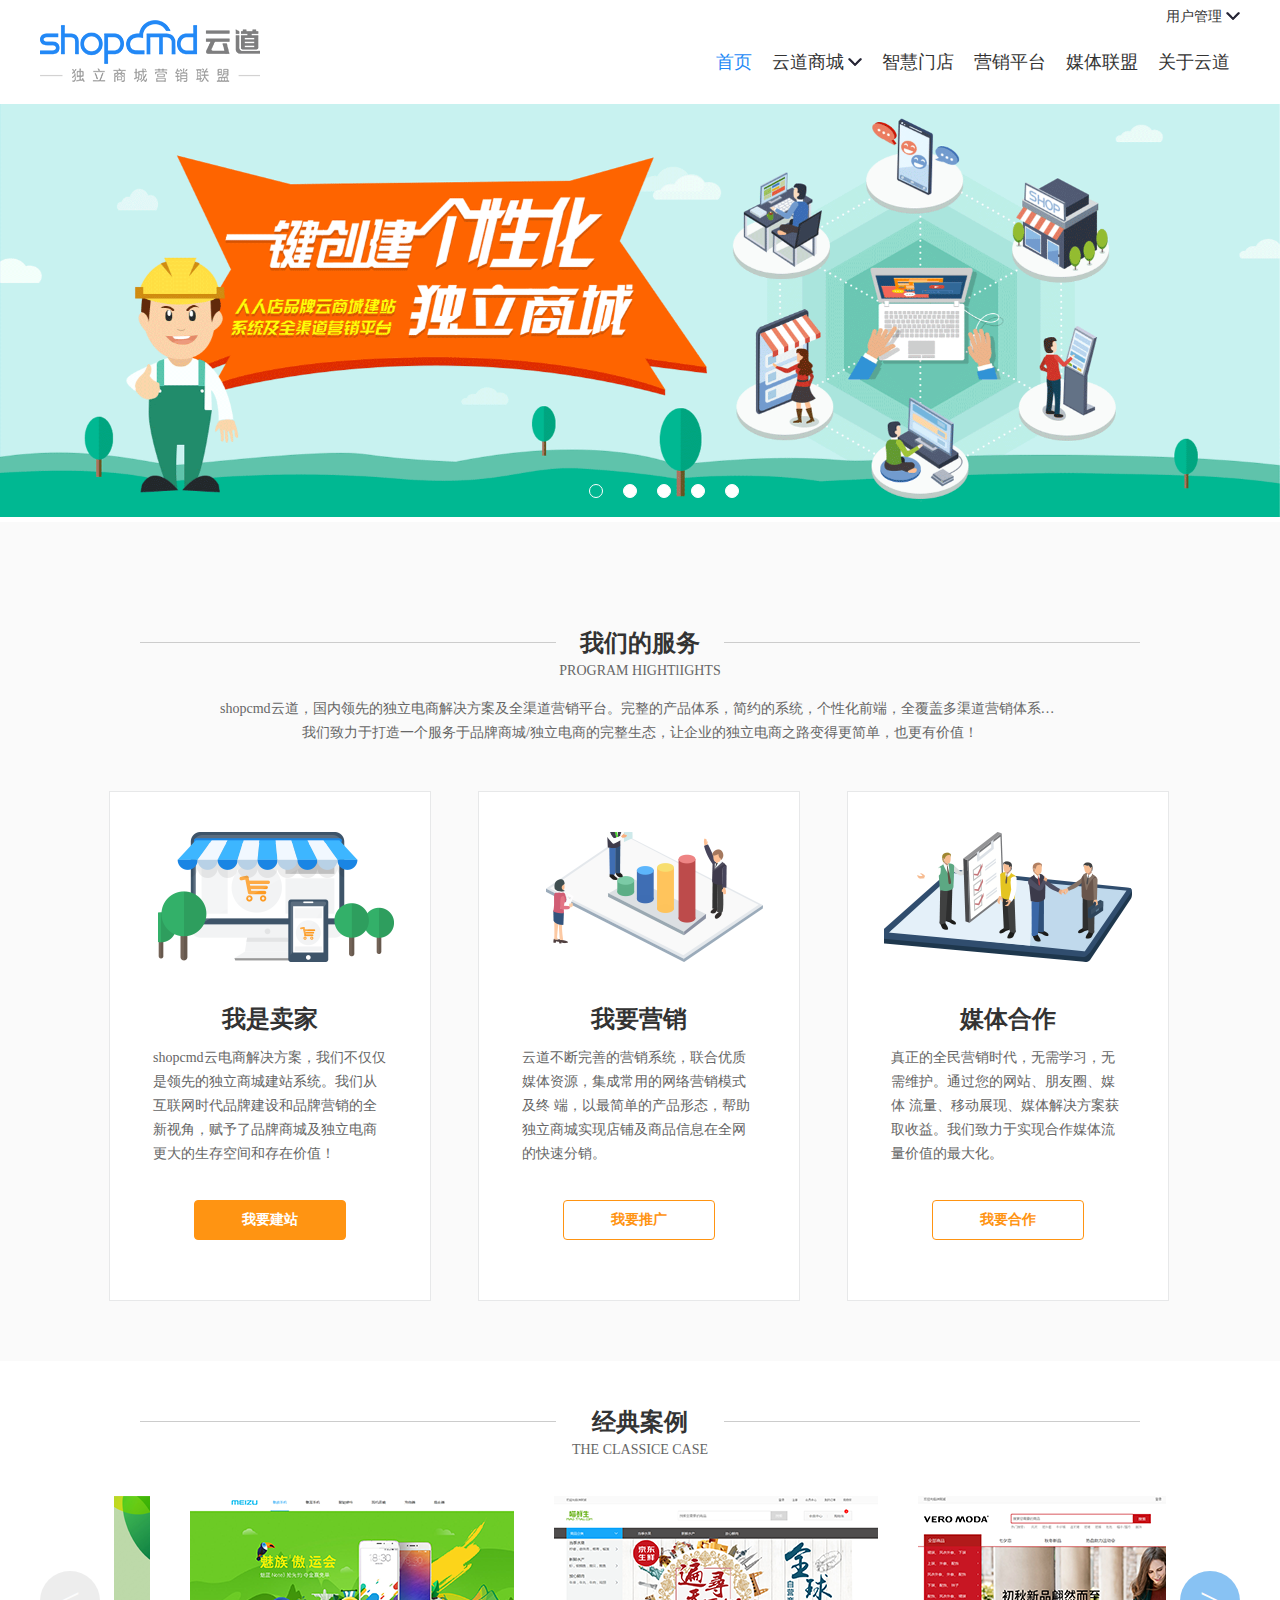
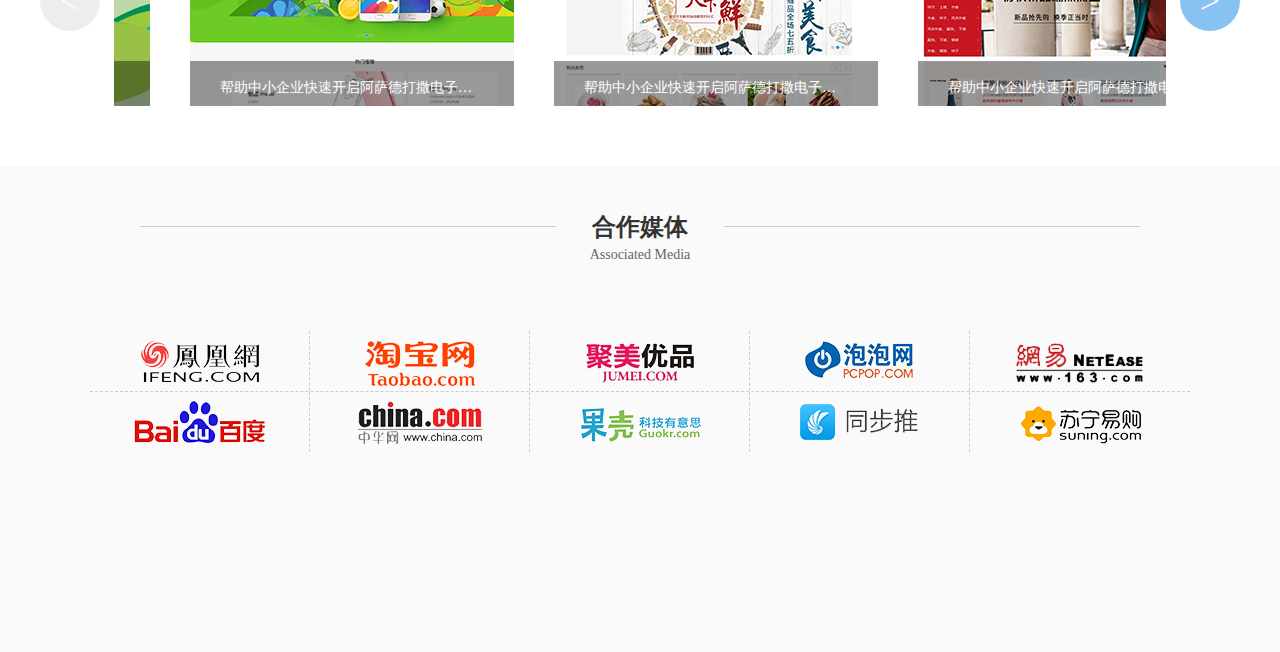
<file: index.html>
<!doctype html>
<html>
<head>
<meta charset="utf-8">
<title>无标题文档</title>
<link href="css/base.css" rel="stylesheet" />
<link href="css/index.css" rel="stylesheet" />
<script src="js/common.js"></script>
<script src="js/public.js"></script>
<script src="js/index.js"></script>
</head>

<body>
	<div class="header warper clearfix">
    	<h1 class="fl logo">
        	<a href="index.html">云道</a>
        </h1>
        <div class="fr nav">
        	<div class="user clearfix">
            	<a href="javascript:;" class="fl">用户管理</a>
                <i class="fl"></i>
                <ul class="dn">
                	<li><a href="code/enter.html">官网商城管理</a></li>
                	<li><a href="code/register.html">媒体管理</a></li>
                	<li><a href="code/code.html">第三方商城营销管理</a></li>
                </ul>
            </div>
            <ul class="nav_list clearfix" id="nav">
            	<li class="fl"><a href="index.html" class="active">首页</a></li>
            	<li class="fl shop">
                	<a href="code/store.html">云道商城</a>
                    <i class="fr"></i>
                    <dl class="dn">
                    	<dt><span>云商城产品</span></dt>
                        <dd>
                        	<a href="code/store.html">官网云商城</a>
                            <p>免费、简单、高逼格，适用于中小企业的官方快捷商城系统</p>
                        </dd>
                        <dd>
                        	<a href="code/store.html">品牌综合商城</a>
                            <p>个性化前端，免费运维，适用于大中型企业的全功能云电商系统</p>
                        </dd>
                        <dd>
                        	<a href="code/store.html">多店铺品牌商城</a>
                            <p>前后台分离，简约的系统，全渠道营销，为客户量身定制的生态级云电商平台</p>
                        </dd>
                    </dl>
                </li>
            	<li class="fl"><a href="javascript:;">智慧门店</a></li>
                <li class="fl"><a href="code/mark.html">营销平台</a></li>
                <li class="fl"><a href="code/place.html">媒体联盟</a></li>
                <li class="fl"><a href="javascript:;">关于云道</a></li>
            </ul>
        </div>
    </div>
    <div class="banner" id="banner">
    	<ul class="clearfix">
        	<li class="fl">
            	<img src="img/banner-0.png" alt="" />
            </li>
            <li class="fl">
            	<img src="img/banner-1.png" alt="" />
            </li>
            <li class="fl">
            	<img src="img/banner-2.png" alt="" />
            </li>
            <li class="fl">
            	<img src="img/banner-3.gif" alt="" />
            </li>
            <li class="fl">
            	<img src="img/banner-4.gif" alt="" />
            </li>
        </ul>
        <ol class="clearfix">
        	<li class="fl active"></li>
        	<li class="fl"></li>
        	<li class="fl"></li>
        	<li class="fl"></li>
        	<li class="fl"></li>
        </ol>
    </div>
    <div class="serve">
    	<div class="title">
        	<span class="line"></span>
            <h2>我们的服务</h2>
            <p class="eng">PROGRAM HIGHTlIGHTS</p>
            <p>shopcmd云道，国内领先的独立电商解决方案及全渠道营销平台。完整的产品体系，简约的系统，个性化前端，全覆盖多渠道营销体系的超级牛逼中断等等!!!</p>
            <p>我们致力于打造一个服务于品牌商城/独立电商的完整生态，让企业的独立电商之路变得更简单，也更有价值！</p>
        </div>
        <ul class="content clearfix" id="serve">
        	<li class="fl">
            	<b class="mai_j"></b>
                <h3>我是卖家</h3>
                <p>shopcmd云电商解决方案，我们不仅仅是领先的独立商城建站系统。我们从互联网时代品牌建设和品牌营销的全新视角，赋予了品牌商城及独立电商更大的生存空间和存在价值！</p>
                <a href="code/store.html" class="links">我要建站</a>
            </li>
            <li class="fl">
            	<b class="ying_x"></b>
                <h3>我要营销</h3>
                <p>云道不断完善的营销系统，联合优质媒体资源，集成常用的网络营销模式及终
端，以最简单的产品形态，帮助独立商城实现店铺及商品信息在全网的快速分销。</p>
                <a href="code/mark.html">我要推广</a>
            </li>
            <li class="fl">
            	<b class="mei_t"></b>
                <h3>媒体合作</h3>
                <p>真正的全民营销时代，无需学习，无需维护。通过您的网站、朋友圈、媒体
流量、移动展现、媒体解决方案获取收益。我们致力于实现合作媒体流量价值的最大化。</p>
                <a href="code/place.html">我要合作</a>
            </li>
        </ul>
    </div>
    <div class="case warper">
    	<div class="title">
        	<span class="line"></span>
            <h2>经典案例</h2>
            <p class="eng">THE CLASSICE CASE</p>
        </div>
        <div class="tab" id="case">
        	<a href="javascript:;" class="btn-l"><</a>
            <a href="javascript:;" class="btn-r">></a>
            <div class="mov" id="mov">
                <ul class="clearfix">
                    <li class="fl">
                        <a href="javascript:;">
                            <img src="img/tab_1 (1).png" alt="" />
                        </a>
                        <p></p>
                        <div class="state">
                        	<span>帮助中小企业快速开启阿萨德打撒电子帮助中小企业</span>
                        </div>
                    </li>
                    <li class="fl">
                        <a href="javascript:;">
                            <img src="img/tab_1 (2).png" alt="" />
                        </a>
                        <p></p>
                        <div class="state">
                        	<span>帮助中小企业快速开启阿萨德打撒电子帮助中小企业</span>
                        </div>
                    </li>
                    <li class="fl">
                        <a href="javascript:;">
                            <img src="img/tab_1 (3).png" alt="" />
                        </a>
                        <p></p>
                        <div class="state">
                        	<span>帮助中小企业快速开启阿萨德打撒电子帮助中小企业</span>
                        </div>
                    </li>
                    <li class="fl">
                        <a href="javascript:;">
                            <img src="img/tab_1 (4).png" alt="" />
                        </a>
                        <p></p>
                        <div class="state">
                        	<span>帮助中小企业快速开启阿萨德打撒电子帮助中小企业</span>
                        </div>
                    </li>
                    <li class="fl">
                        <a href="javascript:;">
                            <img src="img/tab_1 (5).png" alt="" />
                        </a>
                        <p></p>
                        <div class="state">
                        	<span>帮助中小企业快速开启阿萨德打撒电子帮助中小企业</span>
                        </div>
                    </li>
                    <li class="fl">
                        <a href="javascript:;">
                            <img src="img/tab_1 (6).png" alt="" />
                        </a>
                        <p></p>
                        <div class="state">
                        	<span>帮助中小企业快速开启阿萨德打撒电子帮助中小企业</span>
                        </div>
                    </li>
                    <li class="fl">
                        <a href="javascript:;">
                            <img src="img/tab_1 (7).png" alt="" />
                        </a>
                        <p></p>
                        <div class="state">
                        	<span>帮助中小企业快速开启阿萨德打撒电子帮助中小企业</span>
                        </div>
                    </li>
                    <li class="fl">
                        <a href="javascript:;">
                            <img src="img/tab_1 (8).png" alt="" />
                        </a>
                        <p></p>
                        <div class="state">
                        	<span>帮助中小企业快速开启阿萨德打撒电子帮助中小企业</span>
                        </div>
                    </li>
                    <li class="fl">
                        <a href="javascript:;">
                            <img src="img/tab_1 (9).png" alt="" />
                        </a>
                        <p></p>
                        <div class="state">
                        	<span>帮助中小企业快速开启阿萨德打撒电子帮助中小企业</span>
                        </div>
                    </li>
                    <li class="fl">
                        <a href="javascript:;">
                            <img src="img/tab_1 (10).png" alt="" />
                        </a>
                        <p></p>
                        <div class="state">
                        	<span>帮助中小企业快速开启阿萨德打撒电子帮助中小企业</span>
                        </div>
                    </li>
                </ul>
            </div>
        </div>
    </div>
    <div class="partner">
    	<div class="warper">
            <div class="title">
                <span class="line"></span>
                <h2>合作媒体</h2>
                <p class="eng">Associated Media</p>
            </div>
            <div class="media">
                <ul class="top clearfix">
                    <li class="fl"><a href="http://www.ifeng.com/" class="a1"></a></li>
                    <li class="fl"><a href="https://www.taobao.com/" class="a2"></a></li>
                    <li class="fl"><a href="http://bj.jumei.com/" class="a3"></a></li>
                    <li class="fl"><a href="http://www.pcpop.com/" class="a4"></a></li>
                    <li class="fl last"><a href="http://www.163.com/" class="a5"></a></li>
                </ul>
                <ul class="clearfix">
                    <li class="fl"><a href="http://www.baidu.com/" class="a6"></a></li>
                    <li class="fl"><a href="http://www.china.com/" class="a7"></a></li>
                    <li class="fl"><a href="http://www.guokr.com/" class="a8"></a></li>
                    <li class="fl"><a href="http://tui.tongbu.com/" class="a9"></a></li>
                    <li class="fl last"><a href="http://www.suning.com/" class="a10"></a></li>
                </ul>
            </div>
        </div>
    </div>
</body>
</html>
</file>
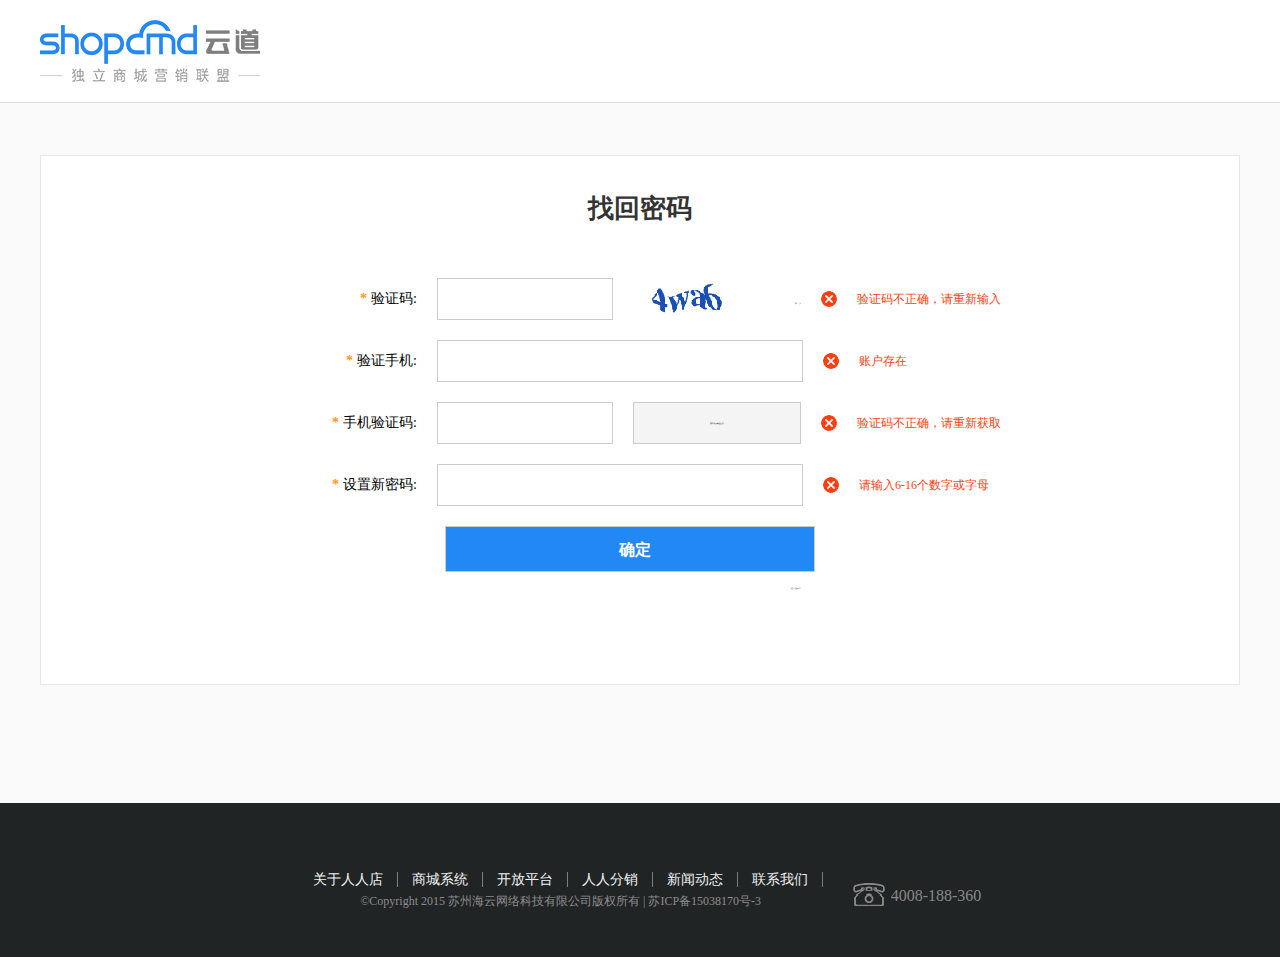
<file: code/code.html>
<!doctype html>
<html>
<head>
<meta charset="utf-8">
<title>无标题文档</title>
<link href="../css/base.css" rel="stylesheet" />
<link href="../css/code.css" rel="stylesheet" />
</head>

<body>
	<div class="header warper">
    	<h1>
        	<a href="../index.html">云道</a>
        </h1>
    </div>
    
    <div class="content">
    	<form action="register.php" method="post">
        	<h2>找回密码</h2>
            <ul>
            	<li class="test clearfix">
                	<p class="fl"><b>*</b>验证码:</p>
                    <div class="fl">
                    	<input type="text" value="" name="acc" class="fl" />
                        <p class="fr">
                        	<i class="fl"></i><a href="javascript:;">换一张</a>
                        </p>
                    </div>
                    <i class="fl"></i>
                    <span class="fl">验证码不正确，请重新输入</span>
                </li>
            	<li class="clearfix">
                	<p class="fl"><b>*</b>验证手机:</p>
                    <input type="text" value="" name="acc" class="fl" />
                    <i class="fl"></i>
                    <span class="fl">账户存在</span>
                </li>
            	<li class="note clearfix">
                	<p class="fl"><b>*</b>手机验证码:</p>
                    <div class="fl">
                    	<input type="text" value="" name="acc" class="fl" />
                        <a href="javascript:;" class="fr">获取短信验证码</a>
                    </div>
                    <i class="fl"></i>
                    <span class="fl">验证码不正确，请重新获取</span>
                </li>
            	<li class="clearfix">
                	<p class="fl"><b>*</b>设置新密码:</p>
                    <input type="password" name="password" class="fl" />
                    <i class="fl"></i>
                    <span class="fl">请输入6-16个数字或字母</span>
                </li>
            </ul>
            <input type="submit" value="确定" name="submit" id="btn1" />
            <div class="con clearfix">
                <a href="enter.html" class="fr">《返回登录页</a>
            </div>
        </form>
    </div>
    
    <div class="x_foot">
		<div class="x_f clearfix">
			<div class="touch fl">
				<ol class="clearfix">
					<li class="fl"><a href="javascript:;">关于人人店</a></li>
					<li class="fl"><a href="javascript:;">商城系统</a></li>
					<li class="fl"><a href="javascript:;">开放平台</a></li>
					<li class="fl"><a href="javascript:;">人人分销</a></li>
					<li class="fl"><a href="javascript:;">新闻动态</a></li>
					<li class="fl last"><a href="javascript:;">联系我们</a></li>
				</ol>
				<p >©Copyright 2015 苏州海云网络科技有限公司版权所有 | 苏ICP备15038170号-3 </p>
			</div>
			<span class="fl"><i></i>4008-188-360</span>
		</div>
	</div>
</body>
</html>
</file>
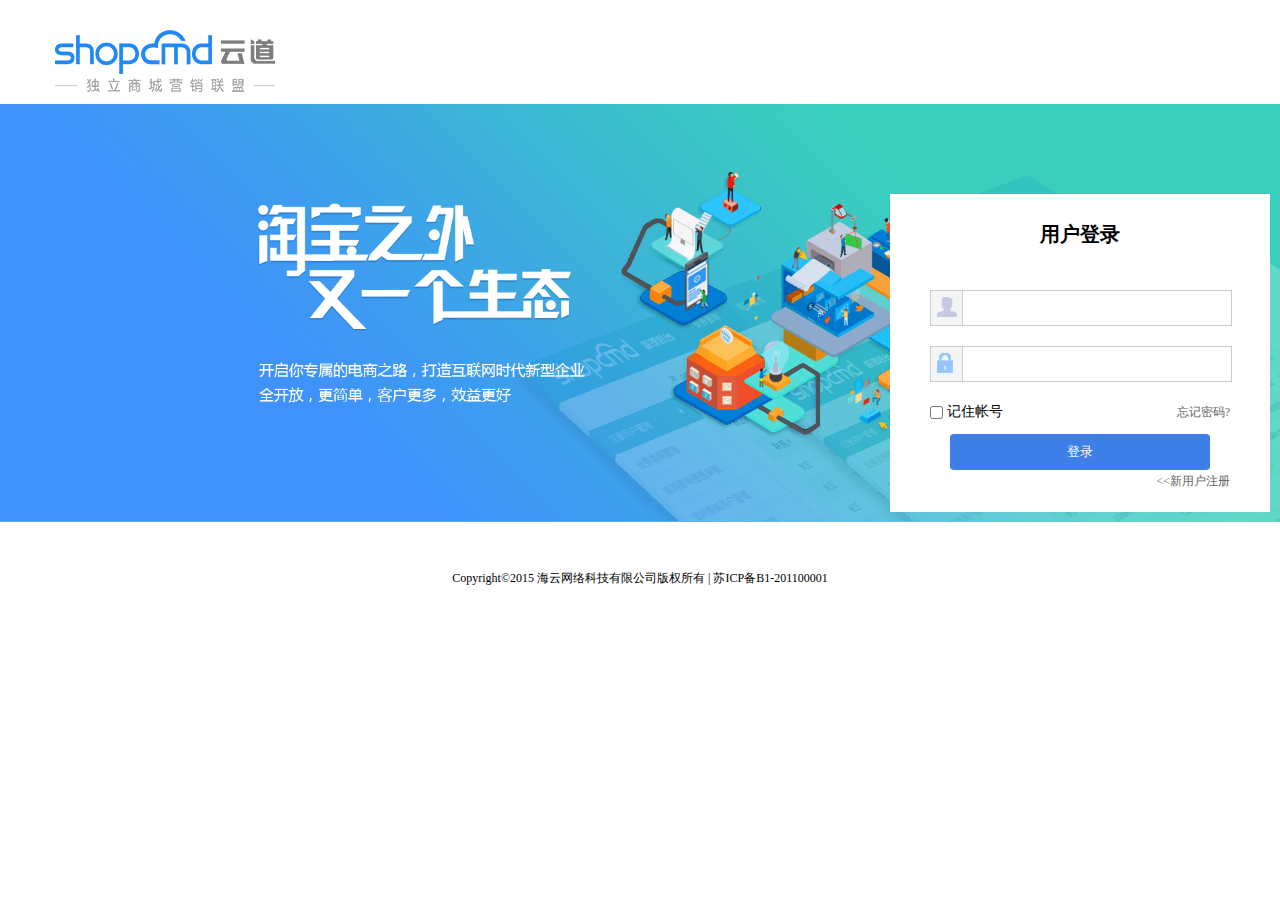
<file: code/enter.html>
<!doctype html>
<html>
<head>
<meta charset="utf-8">
<title>无标题文档</title>
<link href="../css/base.css" rel="stylesheet" />
<link href="../css/enter.css" rel="stylesheet" />
</head>

<body>
	<div class="header warper">
    	<h1>
        	<a href="../index.html">云道</a>
        </h1>
    </div>
    
    <div class="banner">
    	<img src="../img/enter_b.png" alt="" />
        <form action="yundao.php" method="post">
        	<h2>用户登录</h2>
            <p class="error">用户名或密码错误</p>
            <div class="username">
            	<label for="username">
                	<i></i>
                </label>
                <input type="text" name="username" id="username" />
            </div>
            <div class="password">
            	<label for="password">
                	<i></i>
                </label>
                <input type="password" name="password" id="password" />
            </div>
            <div class="rem">
            	<input type="checkbox" name="checkbox" id="checkbox" />
                <label for="checkbox">记住帐号</label>
                <a href="javascript:;" class="fr">忘记密码?</a>
            </div>
            <input type="submit" value="登录" name="login" id="login" />
            <a href="register.html" class="new"><<新用户注册</a>
        </form>
    </div>
    <div class="footer warper">
    	<p>Copyright©2015 海云网络科技有限公司版权所有 | 苏ICP备B1-201100001 </p>
    </div>
</body>
</html>
</file>
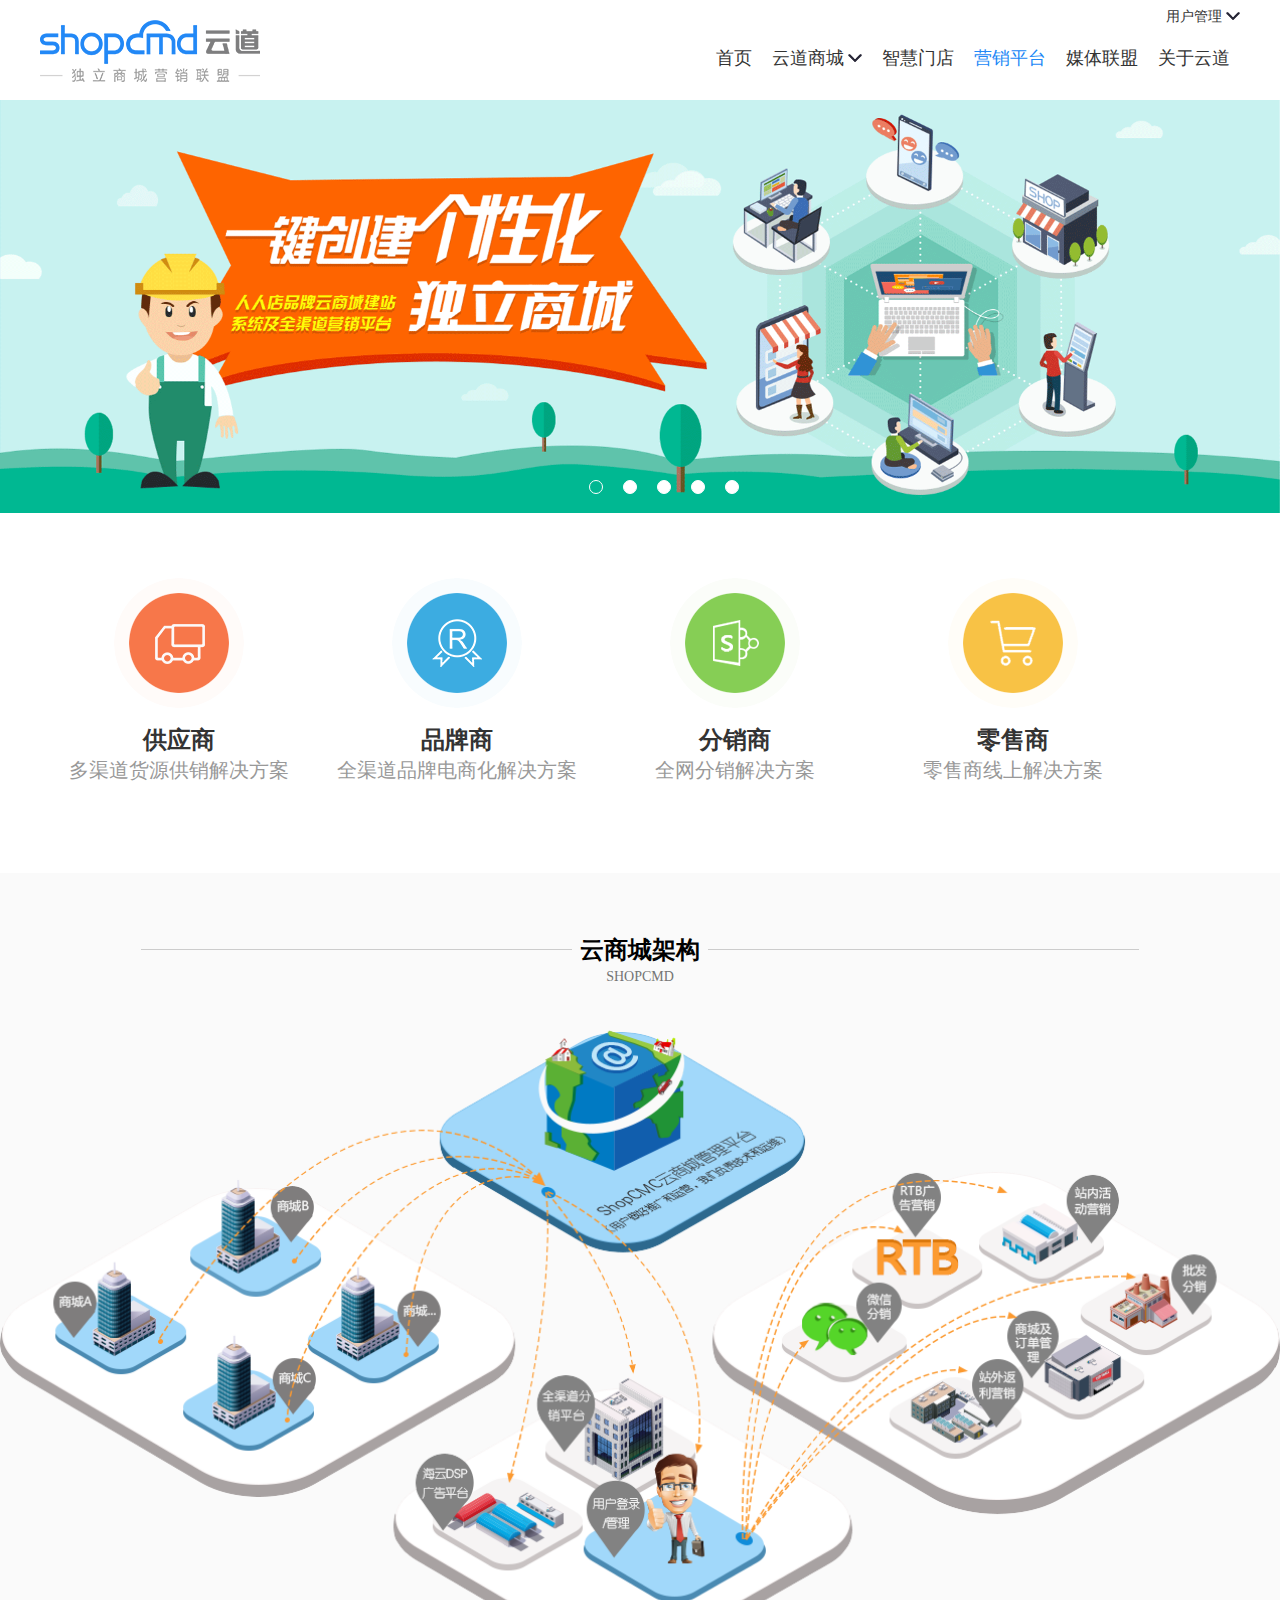
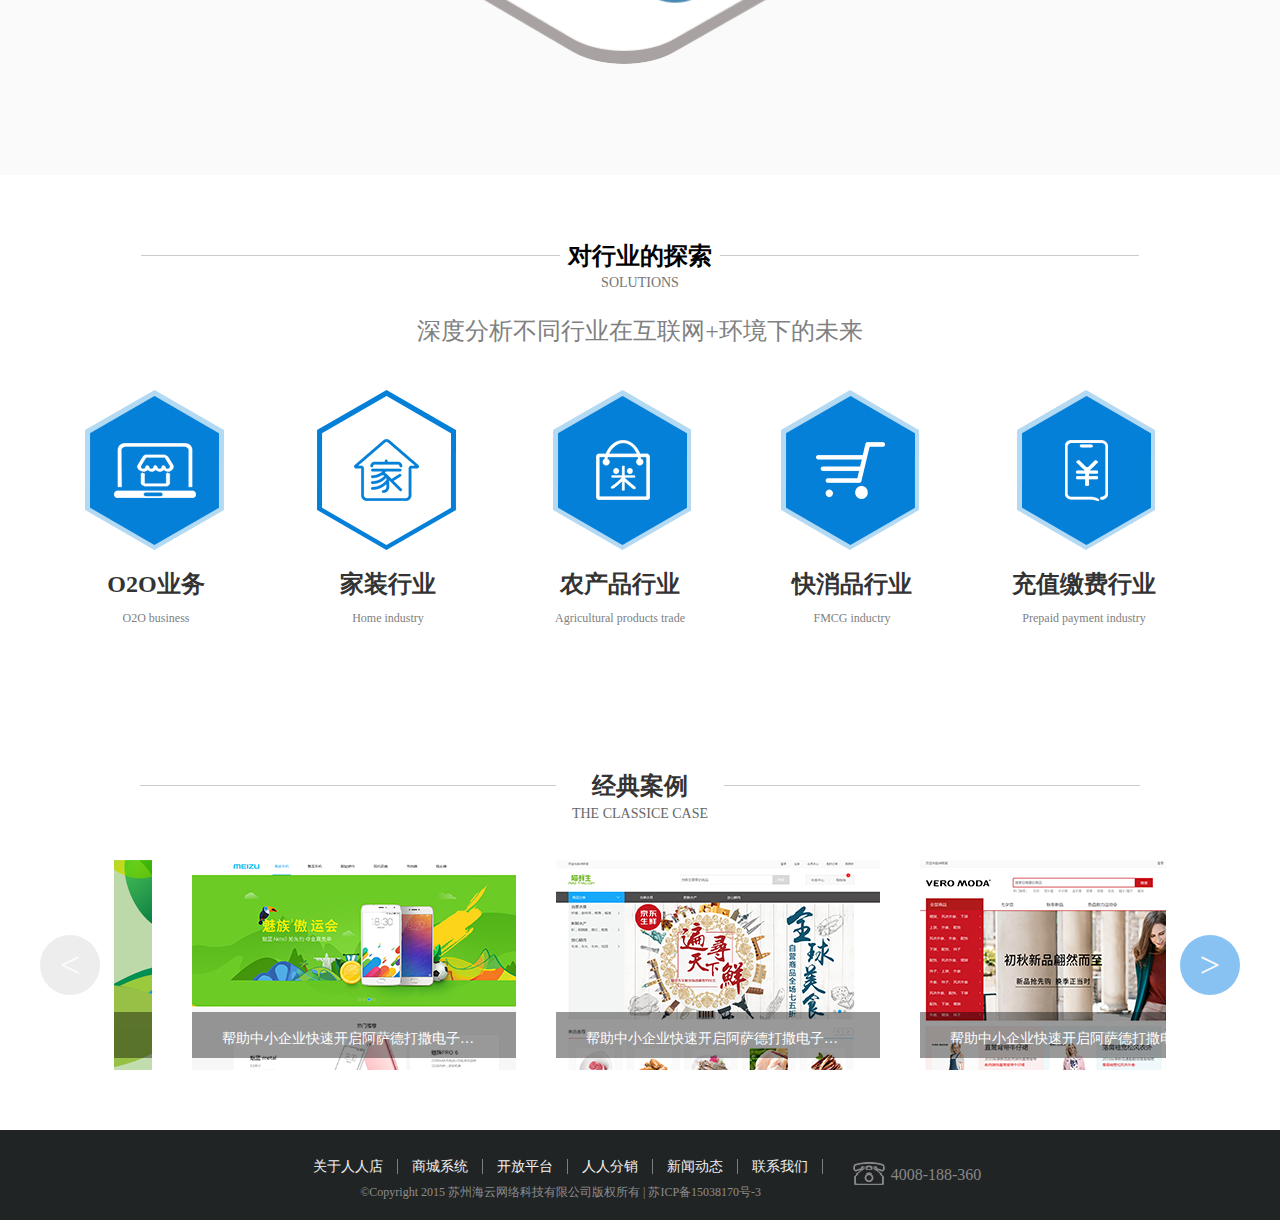
<file: code/mark.html>
<html>
<head>
	<meta charset="UTF-8">
	<title>官网商家</title>
	<link rel="stylesheet" href="../css/base.css">
	<link rel="stylesheet" href="../css/mark.css">
	<script src="../js/common.js"></script>	
    <script src="../js/public.js"></script>
	<script src="../js/mark.js"></script>

</head>
<body>
	<div class="header warper clearfix">
    	<h1 class="fl logo">
        	<a href="../index.html">云道</a>
        </h1>
        <div class="fr nav">
        	<div class="user clearfix">
            	<a href="javascript:;" class="fl">用户管理</a>
                <i class="fl"></i>
                <ul class="dn">
                	<li><a href="enter.html">官网商城管理</a></li>
                	<li><a href="register.html">媒体管理</a></li>
                	<li><a href="code.html">第三方商城营销管理</a></li>
                </ul>
            </div>
            <ul class="nav_list clearfix" id="nav">
            	<li class="fl"><a href="../index.html">首页</a></li>
            	<li class="fl shop">
                	<a href="store.html">云道商城</a>
                    <i class="fr"></i>
                    <dl class="dn">
                    	<dt><a href="store.html">云商城产品</a></dt>
                        <dd>
                        	<a href="store.html">官网云商城</a>
                            <p>免费、简单、高逼格，适用于中小企业的官方快捷商城系统</p>
                        </dd>
                        <dd>
                        	<a href="store.html">品牌综合商城</a>
                            <p>个性化前端，免费运维，适用于大中型企业的全功能云电商系统</p>
                        </dd>
                        <dd>
                        	<a href="store.html">多店铺品牌商城</a>
                            <p>前后台分离，简约的系统，全渠道营销，为客户量身定制的生态级云电商平台</p>
                        </dd>
                    </dl>
                </li>
            	<li class="fl"><a href="javascript:;">智慧门店</a></li>
            	<li class="fl"><a href="mark.html" class="active">营销平台</a></li>
            	<li class="fl"><a href="place.html">媒体联盟</a></li>
            	<li class="fl"><a href="javascript:;">关于云道</a></li>
            </ul>
        </div>
    </div>
    <div class="banner" id="banner">
    	<ul class="clearfix">
        	<li class="fl">
            	<img src="../img/banner-0.png" alt="" />
            </li>
            <li class="fl">
            	<img src="../img/banner-1.png" alt="" />
            </li>
            <li class="fl">
            	<img src="../img/banner-2.png" alt="" />
            </li>
            <li class="fl">
            	<img src="../img/banner-3.gif" alt="" />
            </li>
            <li class="fl">
            	<img src="../img/banner-4.gif" alt="" />
            </li>
        </ul>
        <ol class="clearfix">
        	<li class="fl active"></li>
        	<li class="fl"></li>
        	<li class="fl"></li>
        	<li class="fl"></li>
        	<li class="fl"></li>
        </ol>
    </div>

	<!--------------- 商家 ---------------->
	<ul class="merchant warper clearfix">
		<li>
			<a class="a1" href="javascript"></a>
			<h2 class="mh1">供应商</h2>
			<p class="mp1">多渠道货源供销解决方案</p>
		</li>
		<li>
			<a class="a1 a2" href="javascript"></a>
			<h2 class="mh1">品牌商</h2>
			<p class="mp1">全渠道品牌电商化解决方案</p>
		</li>
		<li>
			<a class="a1 a3" href="javascript"></a>
			<h2 class="mh1">分销商</h2>
			<p class="mp1">全网分销解决方案</p>
		</li>
		<li class="last">
			<a class="a1 a4" href="javascript"></a>
			<h2 class="mh1">零售商</h2>
			<p class="mp1">零售商线上解决方案</p>
		</li>
	</ul>
	<!--------------- 云上城构架 ---------------->
	<div class="frame">
		<div class="x_header">
			<p class="x_ip"></p>
			<h3 class="x_h3">云商城架构</h3>
			<span class="x_product">SHOPCMD</span>
		</div>
		<img src="../img/liucheng.png" alt="" />
	</div>
	<!--------------- 行业探索 ---------------->
	<div class="probe">
		<div class="x_header">
			<p class="x_ip"></p>
			<h3 class="x_h3 ph3">对行业的探索</h3>
			<span class="x_product">SOLUTIONS</span>
			<p>深度分析不同行业在互联网+环境下的未来</p>
		</div>
		<ul class="merchant warper clearfix proul">
			<li>
				<a class="icon1" href="javascript"></a>
				<h2 class="mh1">O2O业务</h2>
				<p class="mp1 mp2">O2O business</p>
			</li>
			<li>
				<a class="icon1 icon2" href="javascript"></a>
				<h2 class="mh1">家装行业</h2>
				<p class="mp1 mp2">Home industry</p>
			</li>
			<li>
				<a class="icon1 icon3" href="javascript"></a>
				<h2 class="mh1">农产品行业</h2>
				<p class="mp1 mp2">Agricultural products trade</p>
			</li>
			<li class="last">
				<a class="icon1 icon4" href="javascript"></a>
				<h2 class="mh1">快消品行业</h2>
				<p class="mp1 mp2">FMCG inductry</p>
			</li>
			<li class="last">
				<a class="icon1 icon5" href="javascript"></a>
				<h2 class="mh1">充值缴费行业</h2>
				<p class="mp1 mp2">Prepaid payment industry</p>
			</li>
		</ul>
	</div>
	<!--------------- 经典案例 ---------------->
	 <div class="case warper">
    	<div class="title">
        	<span class="line"></span>
            <h2>经典案例</h2>
            <p class="eng">THE CLASSICE CASE</p>
        </div>
        <div class="tab" id="case">
        	<a href="javascript:;" class="btn-l"><</a>
            <a href="javascript:;" class="btn-r">></a>
            <div class="mov" id="mov">
                <ul class="clearfix">
                    <li class="fl">
                        <a href="javascript:;">
                            <img src="../img/tab_1 (1).png" alt="" />
                        </a>
                        <p></p>
                        <div class="state">
                        	<span>帮助中小企业快速开启阿萨德打撒电子帮助中小企业</span>
                        </div>
                    </li>
                    <li class="fl">
                        <a href="javascript:;">
                            <img src="../img/tab_1 (2).png" alt="" />
                        </a>
                        <p></p>
                        <div class="state">
                        	<span>帮助中小企业快速开启阿萨德打撒电子帮助中小企业</span>
                        </div>
                    </li>
                    <li class="fl">
                        <a href="javascript:;">
                            <img src="../img/tab_1 (3).png" alt="" />
                        </a>
                        <p></p>
                        <div class="state">
                        	<span>帮助中小企业快速开启阿萨德打撒电子帮助中小企业</span>
                        </div>
                    </li>
                    <li class="fl">
                        <a href="javascript:;">
                            <img src="../img/tab_1 (4).png" alt="" />
                        </a>
                        <p></p>
                        <div class="state">
                        	<span>帮助中小企业快速开启阿萨德打撒电子帮助中小企业</span>
                        </div>
                    </li>
                    <li class="fl">
                        <a href="javascript:;">
                            <img src="../img/tab_1 (5).png" alt="" />
                        </a>
                        <p></p>
                        <div class="state">
                        	<span>帮助中小企业快速开启阿萨德打撒电子帮助中小企业</span>
                        </div>
                    </li>
                    <li class="fl">
                        <a href="javascript:;">
                            <img src="../img/tab_1 (6).png" alt="" />
                        </a>
                        <p></p>
                        <div class="state">
                        	<span>帮助中小企业快速开启阿萨德打撒电子帮助中小企业</span>
                        </div>
                    </li>
                    <li class="fl">
                        <a href="javascript:;">
                            <img src="../img/tab_1 (7).png" alt="" />
                        </a>
                        <p></p>
                        <div class="state">
                        	<span>帮助中小企业快速开启阿萨德打撒电子帮助中小企业</span>
                        </div>
                    </li>
                    <li class="fl">
                        <a href="javascript:;">
                            <img src="../img/tab_1 (8).png" alt="" />
                        </a>
                        <p></p>
                        <div class="state">
                        	<span>帮助中小企业快速开启阿萨德打撒电子帮助中小企业</span>
                        </div>
                    </li>
                    <li class="fl">
                        <a href="javascript:;">
                            <img src="../img/tab_1 (9).png" alt="" />
                        </a>
                        <p></p>
                        <div class="state">
                        	<span>帮助中小企业快速开启阿萨德打撒电子帮助中小企业</span>
                        </div>
                    </li>
                    <li class="fl">
                        <a href="javascript:;">
                            <img src="../img/tab_1 (10).png" alt="" />
                        </a>
                        <p></p>
                        <div class="state">
                        	<span>帮助中小企业快速开启阿萨德打撒电子帮助中小企业</span>
                        </div>
                    </li>
                </ul>
            </div>
        </div>
    </div>
	<!------------------ 底部 ---------------------->
	<div class="x_foot">
		<div class="x_f clearfix">
			<div class="touch fl">
				<ol class="clearfix">
					<li class="fl"><a href="javascript:;">关于人人店</a></li>
					<li class="fl"><a href="javascript:;">商城系统</a></li>
					<li class="fl"><a href="javascript:;">开放平台</a></li>
					<li class="fl"><a href="javascript:;">人人分销</a></li>
					<li class="fl"><a href="javascript:;">新闻动态</a></li>
					<li class="fl last"><a href="javascript:;">联系我们</a></li>
				</ol>
				<p >©Copyright 2015 苏州海云网络科技有限公司版权所有 | 苏ICP备15038170号-3 </p>
			</div>
			<span class="fl"><i></i>4008-188-360</span>
		</div>
	</div>
</body>
</html>
</file>
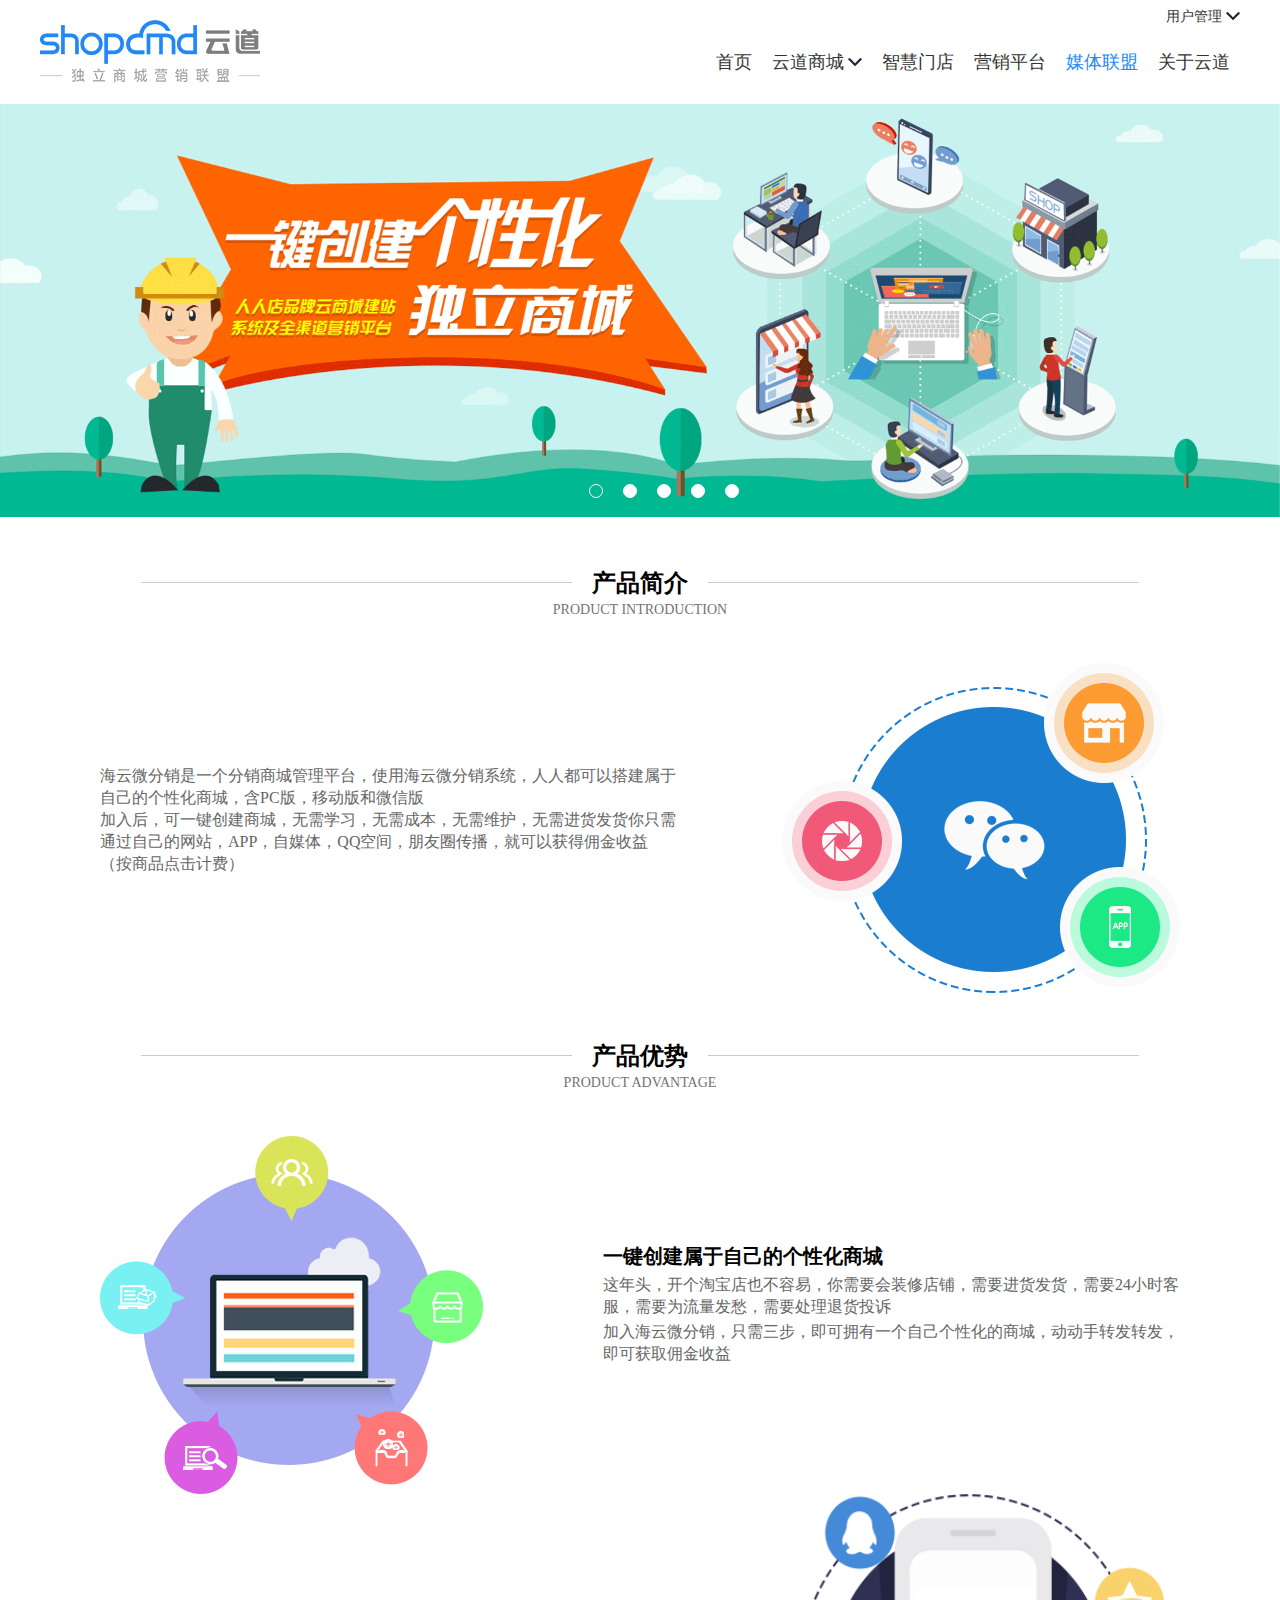
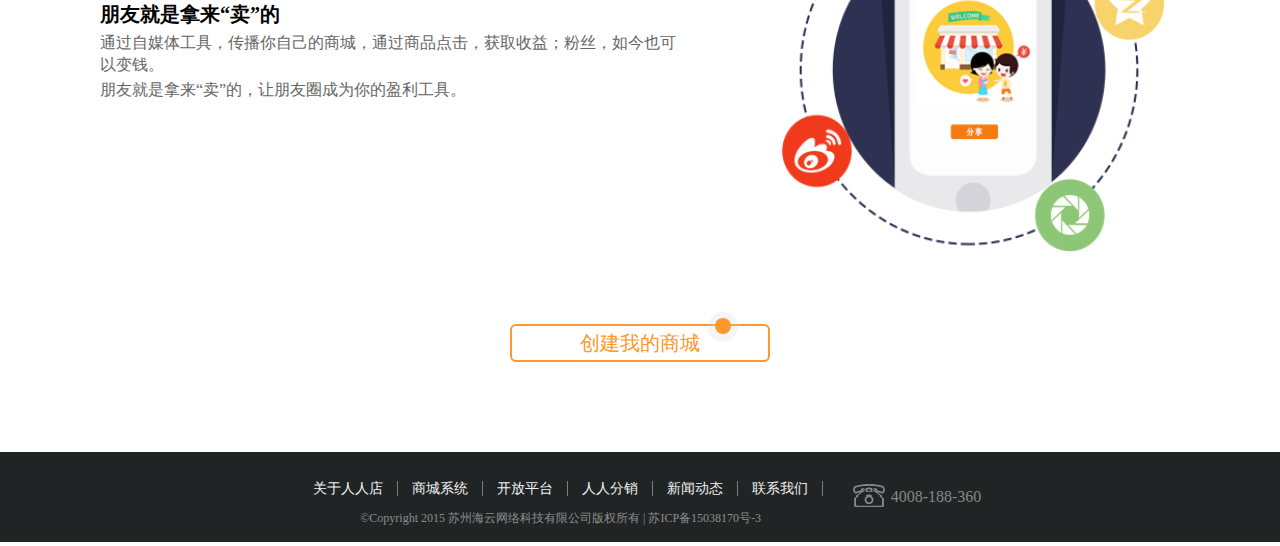
<file: code/place.html>
<!doctype html>
<html>
<head>
<meta charset="utf-8">
<title>人人分销管理</title>
<link rel="stylesheet" href="../css/base.css">
<link rel="stylesheet" href="../css/place.css">
<script src="../js/common.js"></script>
<script src="../js/public.js"></script>
<script src="../js/place.js"></script>
</head>

<body>
	<div class="header warper clearfix">
    	<h1 class="fl logo">
        	<a href="javascript:;">云道</a>
        </h1>
        <div class="fr nav">
        	<div class="user clearfix">
            	<a href="javascript:;" class="fl">用户管理</a>
                <i class="fl"></i>
                <ul class="dn">
                	<li><a href="enter.html">官网商城管理</a></li>
                	<li><a href="register.html">媒体管理</a></li>
                	<li><a href="code.html">第三方商城营销管理</a></li>
                </ul>
            </div>
            <ul class="nav_list clearfix" id="nav">
            	<li class="fl"><a href="../index.html">首页</a></li>
            	<li class="fl shop">
                	<a href="store.html">云道商城</a>
                    <i class="fr"></i>
                    <dl class="dn">
                    	<dt><a href="javascript:;">云商城产品</a></dt>
                        <dd>
                        	<a href="store.html">官网云商城</a>
                            <p>免费、简单、高逼格，适用于中小企业的官方快捷商城系统</p>
                        </dd>
                        <dd>
                        	<a href="store.html">品牌综合商城</a>
                            <p>个性化前端，免费运维，适用于大中型企业的全功能云电商系统</p>
                        </dd>
                        <dd>
                        	<a href="store.html">多店铺品牌商城</a>
                            <p>前后台分离，简约的系统，全渠道营销，为客户量身定制的生态级云电商平台</p>
                        </dd>
                    </dl>
                </li>
            	<li class="fl"><a href="javascript:;">智慧门店</a></li>
            	<li class="fl"><a href="mark.html">营销平台</a></li>
            	<li class="fl"><a href="place.html" class="active">媒体联盟</a></li>
            	<li class="fl"><a href="javascript:;">关于云道</a></li>
            </ul>
        </div>
    </div>
    <div class="banner" id="banner">
    	<ul class="clearfix">
        	<li class="fl">
            	<img src="../img/banner-0.png" alt="" />
            </li>
            <li class="fl">
            	<img src="../img/banner-1.png" alt="" />
            </li>
            <li class="fl">
            	<img src="../img/banner-2.png" alt="" />
            </li>
            <li class="fl">
            	<img src="../img/banner-3.gif" alt="" />
            </li>
            <li class="fl">
            	<img src="../img/banner-4.gif" alt="" />
            </li>
        </ul>
        <ol class="clearfix">
        	<li class="fl active"></li>
        	<li class="fl"></li>
        	<li class="fl"></li>
        	<li class="fl"></li>
        	<li class="fl"></li>
        </ol>
    </div>
<div class="warper">
	<!------------------ 产品简介 ---------------------->
	<div class="x_intro">
		<div class="x_header">
			<p class="x_ip"></p>
			<h3 class="x_h3">产品简介</h3>
			<span class="x_product">PRODUCT INTRODUCTION</span>
		</div>
		<div class="x_con clearfix">
			<div class="x_content1 fl">
				<p class="x_cp1">
					海云微分销是一个分销商城管理平台，使用海云微分销系统，人人都可以搭建属于 自己的个性化商城，含PC版，移动版和微信版
				</p>
				<p class="x_cp2">
					加入后，可一键创建商城，无需学习，无需成本，无需维护，无需进货发货你只需通过自己的网站，APP，自媒体，QQ空间，朋友圈传播，就可以获得佣金收益（按商品点击计费）
				</p>
			</div>
			<img class="fl img1" src="../img/x_r1.png" alt="" />
		</div>
	</div>
	<!------------------ 产品优势 ---------------------->
	<div class="x_intro">
		<div class="x_header">
			<p class="x_ip"></p>
			<h3 class="x_h3">产品优势</h3>
			<span class="x_product">PRODUCT ADVANTAGE</span>
		</div>
		<div class="x_con clearfix">
			<img class="fl img1 img2" src="../img/x_l1.png" alt="" />
			<div class="x_content1 x_content2 fl">
				<h4 class="x_h4">一键创建属于自己的个性化商城</h4>
				<p class="x_cp1 x_yp1">
					这年头，开个淘宝店也不容易，你需要会装修店铺，需要进货发货，需要24小时客服，需要为流量发愁，需要处理退货投诉
				</p>
				<p class="x_cp2">
					加入海云微分销，只需三步，即可拥有一个自己个性化的商城，动动手转发转发，即可获取佣金收益
				</p>
			</div>
		</div>

		<div class="x_con x_con1 clearfix">
			<div class="x_content1 fl">
				<h4 class="x_h4">朋友就是拿来“卖”的</h4>
				<p class="x_cp1 x_yp1">
					通过自媒体工具，传播你自己的商城，通过商品点击，获取收益；粉丝，如今也可以变钱。
				<p class="x_cp2">
					朋友就是拿来“卖”的，让朋友圈成为你的盈利工具。
				</p>
			</div>
			<img class="fl img1 img2" src="../img/x_r2.png" alt="" />
		</div>
	</div>
	<!------------------ 创建商城 ---------------------->
	<div class="x_mark">
		<a href="store.html" class="rim">创建我的商城</a>
		<div class="mt">
			<span></span>
			<i></i>
		</div>	
	</div>
</div>
<!------------------ 底部 ---------------------->
	<div class="x_foot">
		<div class="x_f clearfix">
			<div class="touch fl">
				<ol class="clearfix">
					<li class="fl"><a href="javascript:;">关于人人店</a></li>
					<li class="fl"><a href="javascript:;">商城系统</a></li>
					<li class="fl"><a href="mark.html">开放平台</a></li>
					<li class="fl"><a href="place.html">人人分销</a></li>
					<li class="fl"><a href="javascript:;">新闻动态</a></li>
					<li class="fl last"><a href="javascript:;">联系我们</a></li>
				</ol>
				<p >©Copyright 2015 苏州海云网络科技有限公司版权所有 | 苏ICP备15038170号-3 </p>
			</div>
			<span class="fl"><i></i>4008-188-360</span>
		</div>
	</div>
</body>
</html>
</file>
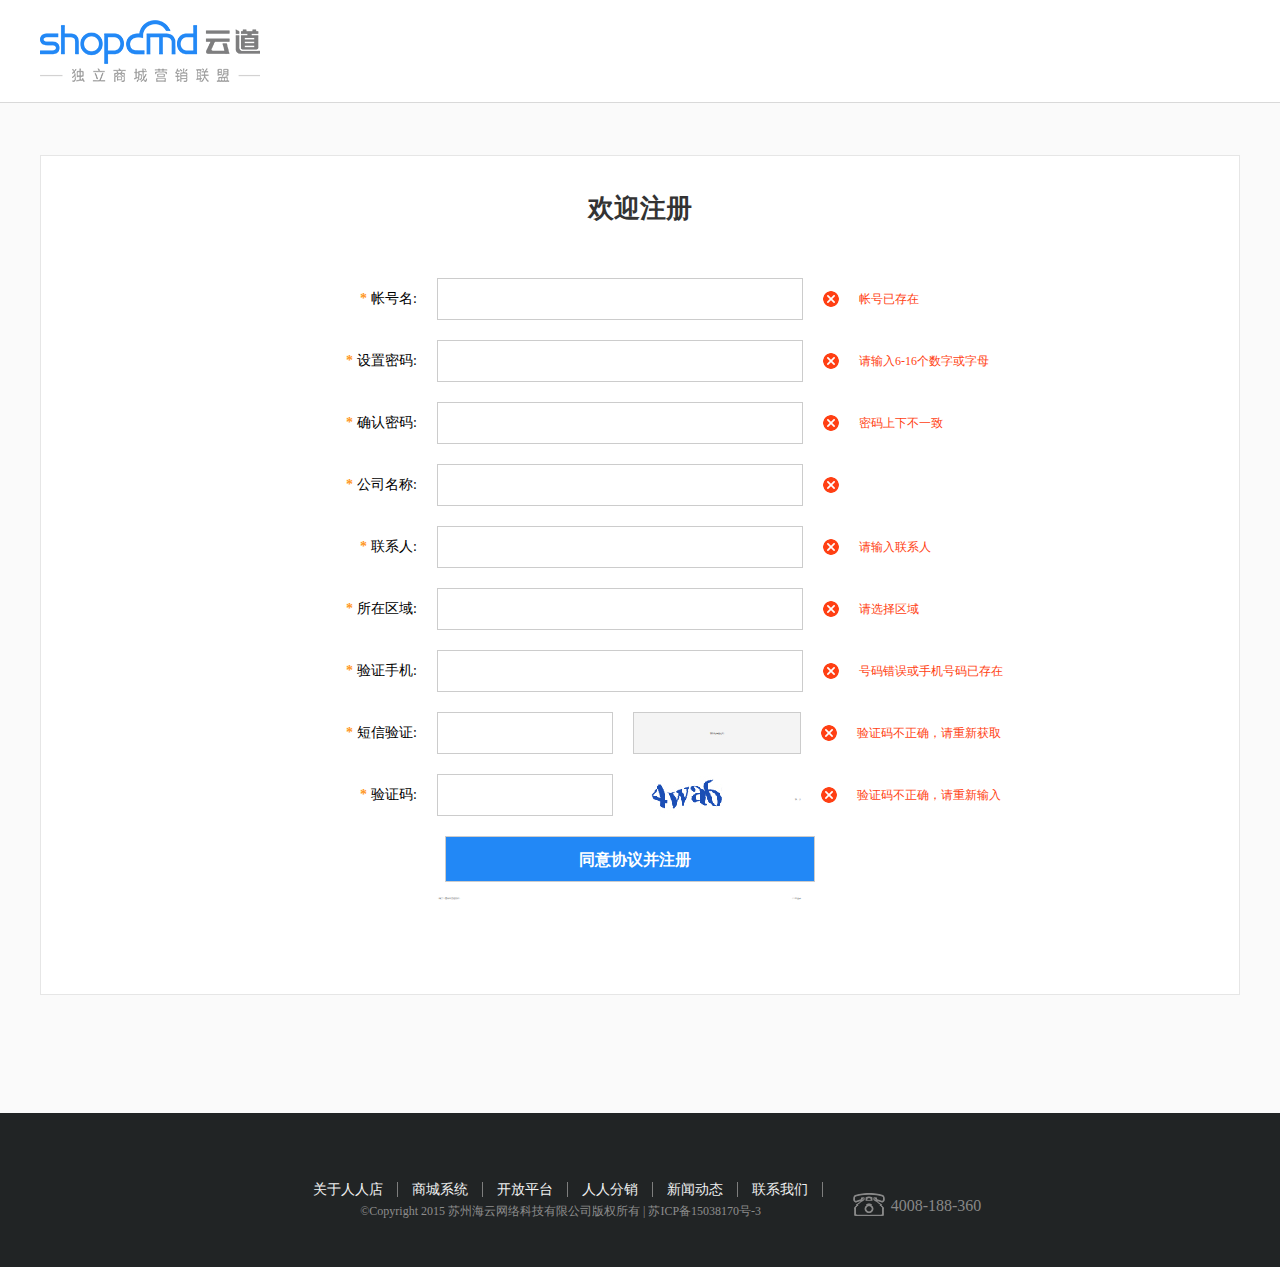
<file: code/register.html>
<!doctype html>
<html>
<head>
<meta charset="utf-8">
<title>无标题文档</title>
<link href="../css/base.css" rel="stylesheet" />
<link href="../css/register.css" rel="stylesheet" />
</head>

<body>
	<div class="header warper">
    	<h1>
        	<a href="../index.html">云道</a>
        </h1>
    </div>
    
    <div class="content">
    	<form action="register.php" method="post">
        	<h2>欢迎注册</h2>
            <ul>
            	<li class="clearfix">
                	<p class="fl"><b>*</b>帐号名:</p>
                    <input type="text" value="" name="name" class="fl" />
                    <i class="fl"></i>
                    <span class="fl">帐号已存在</span>
                </li>
            	<li class="clearfix">
                	<p class="fl"><b>*</b>设置密码:</p>
                    <input type="password" name="password" class="fl" />
                    <i class="fl"></i>
                    <span class="fl">请输入6-16个数字或字母</span>
                </li>
            	<li class="clearfix">
                	<p class="fl"><b>*</b>确认密码:</p>
                    <input type="password" name="password" class="fl" />
                    <i class="fl"></i>
                    <span class="fl">密码上下不一致</span>
                </li>
            	<li class="clearfix">
                	<p class="fl"><b>*</b>公司名称:</p>
                    <input type="text" value="" name="acc" class="fl" />
                    <i class="fl"></i>
                    <span class="fl"></span>
                </li>
            	<li class="clearfix">
                	<p class="fl"><b>*</b>联系人:</p>
                    <input type="text" value="" name="acc" class="fl" />
                    <i class="fl"></i>
                    <span class="fl">请输入联系人</span>
                </li>
                <li class="clearfix">
                	<p class="fl"><b>*</b>所在区域:</p>
                    <input type="text" value="" name="acc" class="fl" />
                    <i class="fl"></i>
                    <span class="fl">请选择区域</span>
                </li>
            	<li class="clearfix">
                	<p class="fl"><b>*</b>验证手机:</p>
                    <input type="text" value="" name="acc" class="fl" />
                    <i class="fl"></i>
                    <span class="fl">号码错误或手机号码已存在</span>
                </li>
            	<li class="note clearfix">
                	<p class="fl"><b>*</b>短信验证:</p>
                    <div class="fl">
                    	<input type="text" value="" name="acc" class="fl" />
                        <a href="javascript:;" class="fr">获取短信验证码</a>
                    </div>
                    <i class="fl"></i>
                    <span class="fl">验证码不正确，请重新获取</span>
                </li>
            	<li class="test clearfix">
                	<p class="fl"><b>*</b>验证码:</p>
                    <div class="fl">
                    	<input type="text" value="" name="acc" class="fl" />
                        <p class="fr">
                        	<i class="fl"></i><a href="javascript:;">换一张</a>
                        </p>
                    </div>
                    <i class="fl"></i>
                    <span class="fl">验证码不正确，请重新输入</span>
                </li>
            </ul>
            <input type="submit" value="同意协议并注册" name="submit" id="btn1" />
            <div class="con clearfix">
                <a href="javascript:;" class="fl">《海云互通网络管理协议》</a>
                <a href="enter.html" class="fr">《立即登录</a>
            </div>
        </form>
    </div>
    
    <div class="x_foot">
		<div class="x_f clearfix">
			<div class="touch fl">
				<ol class="clearfix">
					<li class="fl"><a href="javascript:;">关于人人店</a></li>
					<li class="fl"><a href="javascript:;">商城系统</a></li>
					<li class="fl"><a href="javascript:;">开放平台</a></li>
					<li class="fl"><a href="javascript:;">人人分销</a></li>
					<li class="fl"><a href="javascript:;">新闻动态</a></li>
					<li class="fl last"><a href="javascript:;">联系我们</a></li>
				</ol>
				<p >©Copyright 2015 苏州海云网络科技有限公司版权所有 | 苏ICP备15038170号-3 </p>
			</div>
			<span class="fl"><i></i>4008-188-360</span>
		</div>
	</div>
</body>
</html>
</file>
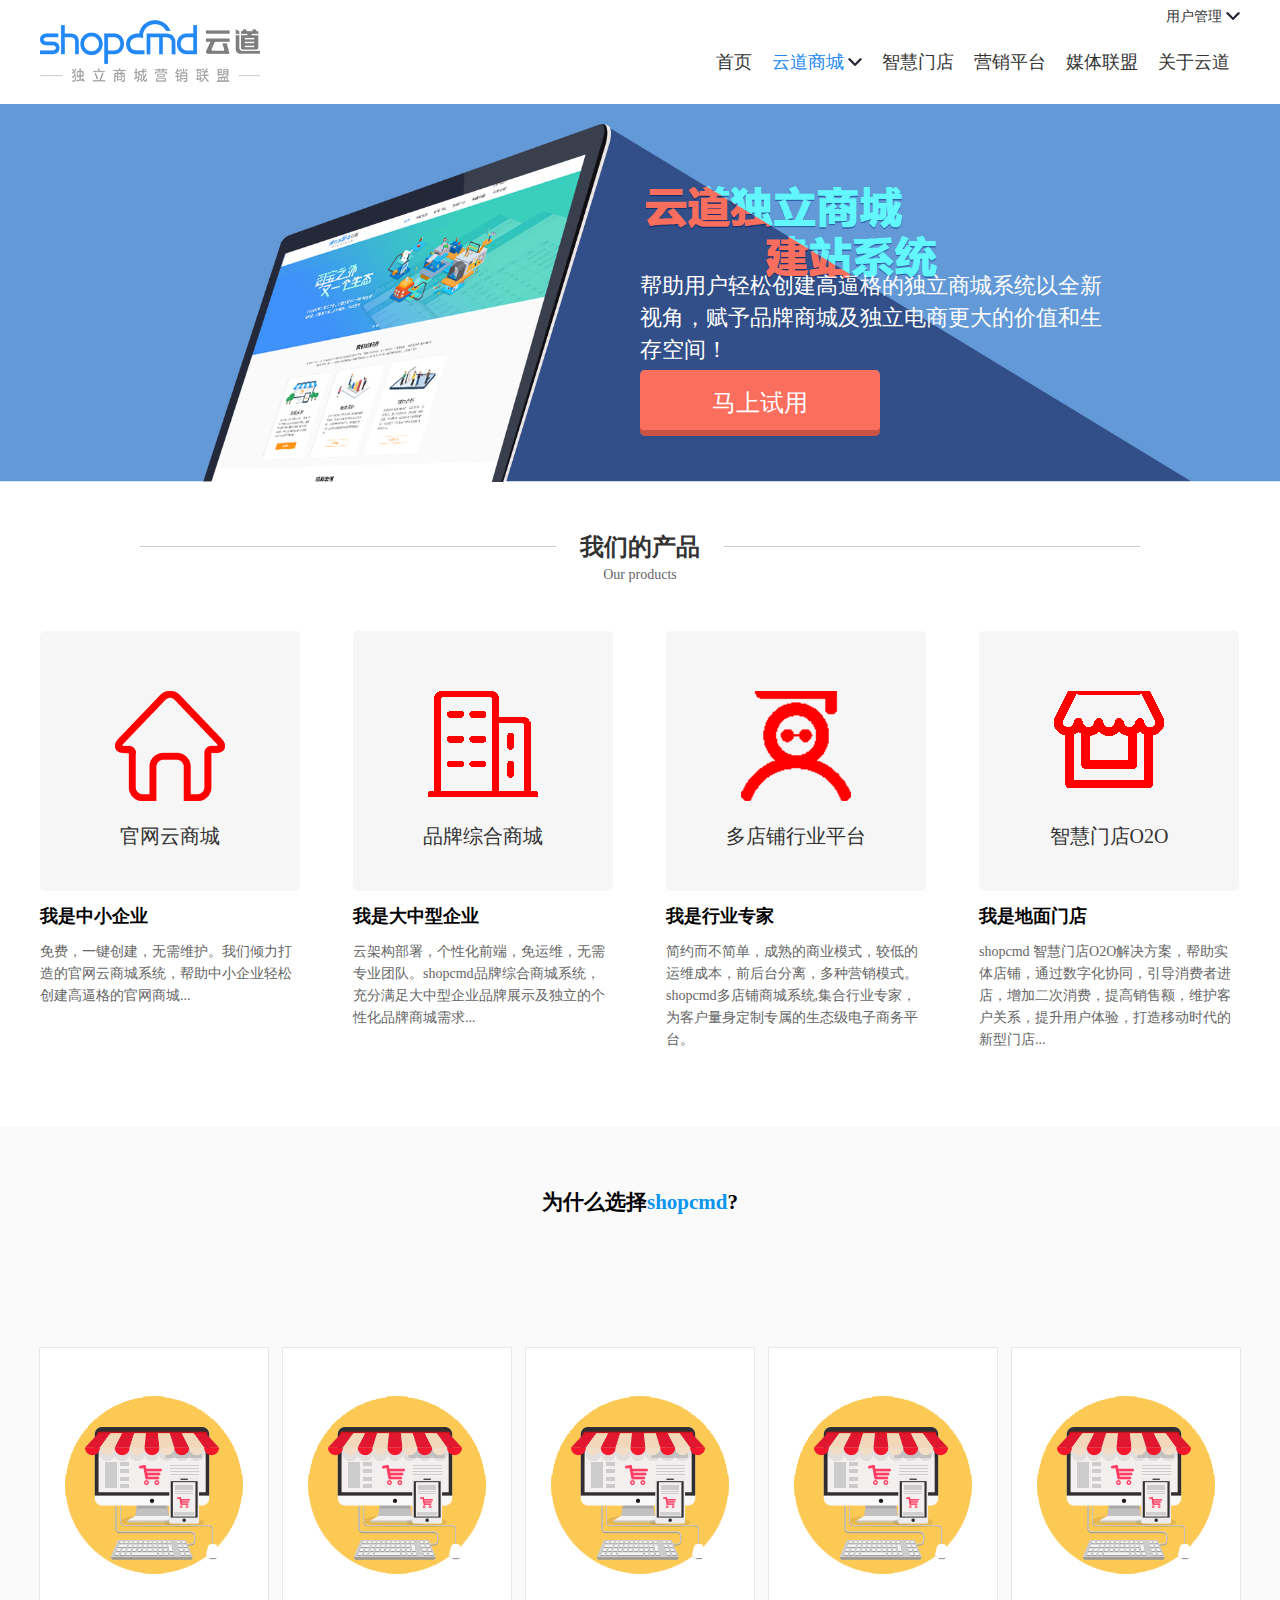
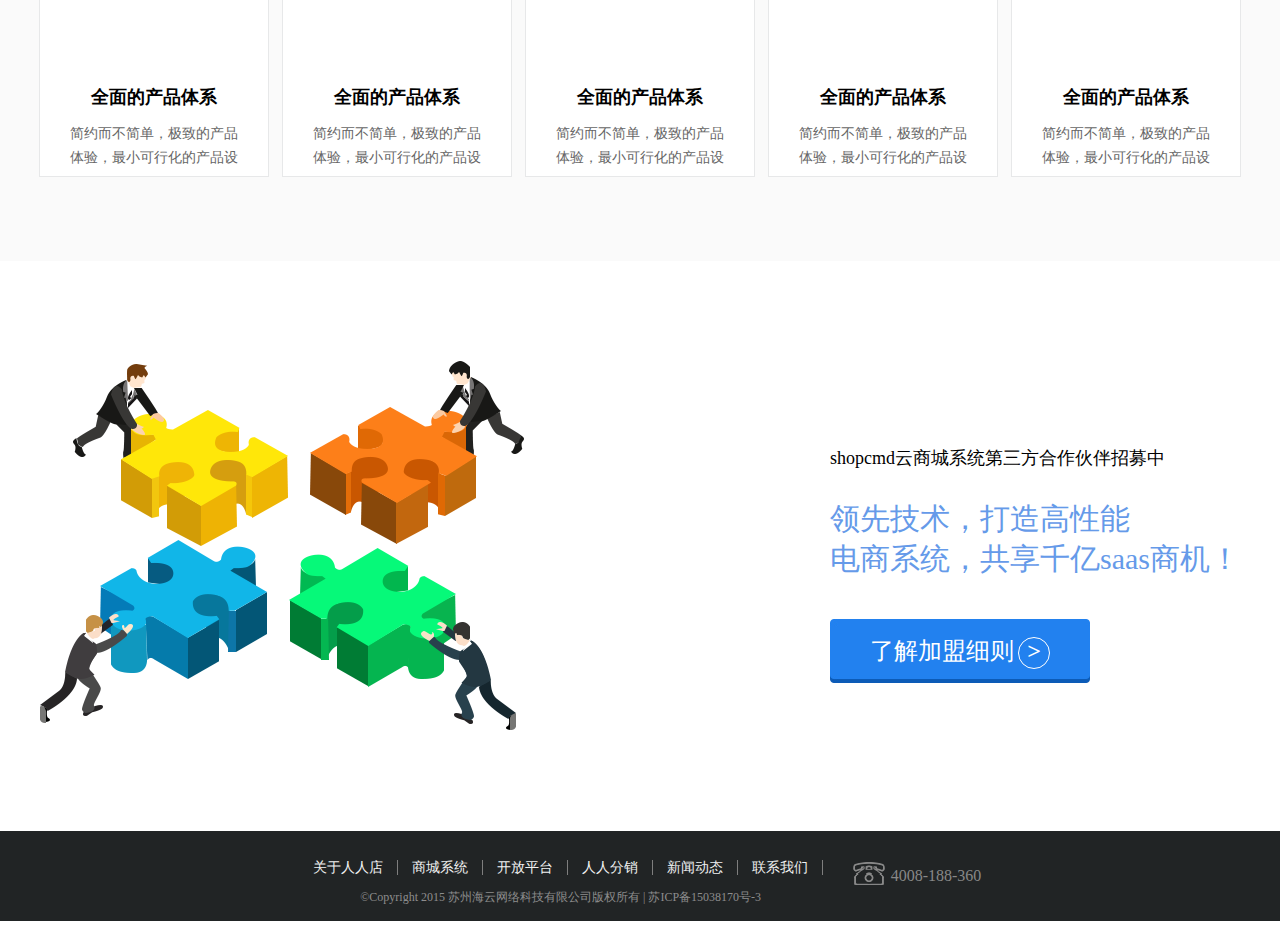
<file: code/store.html>
<!doctype html>
<html>
<head>
<meta charset="utf-8">
<title>无标题文档</title>
<link href="../css/base.css" rel="stylesheet" />
<link href="../css/store.css" rel="stylesheet" />
<script src="../js/common.js"></script>
<script src="../js/public.js"></script>
<script src="../js/store.js"></script>
</head>

<body>
	<div class="header warper clearfix">
    	<h1 class="fl logo">
        	<a href="javascript:;">云道</a>
        </h1>
        <div class="fr nav">
        	<div class="user clearfix">
            	<a href="javascript:;" class="fl">用户管理</a>
                <i class="fl"></i>
                <ul class="dn">
                	<li><a href="enter.html">官网商城管理</a></li>
                    <li><a href="register.html">媒体管理</a></li>
                    <li><a href="code.html">第三方商城营销管理</a></li>
                </ul>
            </div>
            <ul class="nav_list clearfix" id="nav">
            	<li class="fl"><a href="../index.html">首页</a></li>
            	<li class="fl shop">
                	<a href="store.html" class="active">云道商城</a>
                    <i class="fr"></i>
                    <dl class="dn">
                    	<dt><span>云商城产品</span></dt>
                        <dd>
                        	<a href="store.html">官网云商城</a>
                            <p>免费、简单、高逼格，适用于中小企业的官方快捷商城系统</p>
                        </dd>
                        <dd>
                        	<a href="store.html">品牌综合商城</a>
                            <p>个性化前端，免费运维，适用于大中型企业的全功能云电商系统</p>
                        </dd>
                        <dd>
                        	<a href="store.html">多店铺品牌商城</a>
                            <p>前后台分离，简约的系统，全渠道营销，为客户量身定制的生态级云电商平台</p>
                        </dd>
                    </dl>
                </li>
            	<li class="fl"><a href="javascript:;">智慧门店</a></li>
                <li class="fl"><a href="mark.html">营销平台</a></li>
                <li class="fl"><a href="place.html">媒体联盟</a></li>
                <li class="fl"><a href="javascript:;">关于云道</a></li>
            </ul>
        </div>
    </div>
    <div class="banner" id="banner">
    	<img src="../img/store_banner.jpg" alt="" />
        <div class="try_out">
            <p>
                帮助用户轻松创建高逼格的独立商城系统以全新视角，赋予品牌商城及独立电商更大的价值和生存空间！
            </p>
            <a href="mark.html">马上试用</a>
        </div>
    </div>
    <div class="product warper">
    	<div class="title">
        	<span class="line"></span>
            <h2 class="h2">我们的产品</h2>
            <p class="eng">Our products</p>
        </div>
        <ul class="slide clearfix" id="slide">
        	<li class="fl">
            	<a href="javascript:;">
                	<i class="store_1"></i>
                    <span>官网云商城</span>
                </a>
                <h3>我是中小企业</h3>
                <p>
                	免费，一键创建，无需维护。我们倾力打造的官网云商城系统，帮助中小企业轻松创建高逼格的官网商城...
				</p>
            </li>
        	<li class="fl">
            	<a href="javascript:;">
                	<i class="store_2"></i>
                    <span>品牌综合商城</span>
                </a>
                <h3>我是大中型企业</h3>
                <p>
                	云架构部署，个性化前端，免运维，无需专业团队。shopcmd品牌综合商城系统，充分满足大中型企业品牌展示及独立的个性化品牌商城需求...
				</p>
            </li>
        	<li class="fl">
            	<a href="javascript:;">
                	<i class="store_3"></i>
                    <span>多店铺行业平台</span>
                </a>
                <h3>我是行业专家</h3>
                <p>
                	简约而不简单，成熟的商业模式，较低的运维成本，前后台分离，多种营销模式。shopcmd多店铺商城系统,集合行业专家，为客户量身定制专属的生态级电子商务平台。
				</p>
            </li>
        	<li class="fl">
            	<a href="javascript:;">
                	<i class="store_4"></i>
                    <span>智慧门店O2O</span>
                </a>
                <h3>我是地面门店</h3>
                <p>
                	shopcmd 智慧门店O2O解决方案，帮助实体店铺，通过数字化协同，引导消费者进店，增加二次消费，提高销售额，维护客户关系，提升用户体验，打造移动时代的新型门店...
				</p>
            </li>
        </ul>
    </div>
    <div class="choice">
    	<h2>为什么选择<span>shopcmd</span>?</h2>
        <div class="con" id="con">
        	<ul class="clearfix">
                <li class="fl">
                    <div class="toup">
                        <i></i>
                        <h3>全面的产品体系</h3>
                        <p>
                            简约而不简单，极致的产品体验，最小可行化的产品设计理念，既满足了用户的需求，又极大地降低了用户的使用门槛和运维成本...
                        </p>
                    </div>
                </li>
                <li class="fl">
                    <div class="toup">
                        <i></i>
                        <h3>全面的产品体系</h3>
                        <p>
                            简约而不简单，极致的产品体验，最小可行化的产品设计理念，既满足了用户的需求，又极大地降低了用户的使用门槛和运维成本...
                        </p>
                    </div>
                </li>
                <li class="fl">
                    <div class="toup">
                        <i></i>
                        <h3>全面的产品体系</h3>
                        <p>
                            简约而不简单，极致的产品体验，最小可行化的产品设计理念，既满足了用户的需求，又极大地降低了用户的使用门槛和运维成本...
                        </p>
                    </div>
                </li>
                <li class="fl">
                    <div class="toup">
                        <i></i>
                        <h3>全面的产品体系</h3>
                        <p>
                            简约而不简单，极致的产品体验，最小可行化的产品设计理念，既满足了用户的需求，又极大地降低了用户的使用门槛和运维成本...
                        </p>
                    </div>
                </li>
                <li class="fl">
                    <div class="toup">
                        <i></i>
                        <h3>全面的产品体系</h3>
                        <p>
                            简约而不简单，极致的产品体验，最小可行化的产品设计理念，既满足了用户的需求，又极大地降低了用户的使用门槛和运维成本...
                        </p>
                    </div>
                </li>
            </ul>
        </div>
    </div>
    <div class="footer warper clearfix">
    	<span class="left fl"></span>
        <div class="right fr">
        	<span>shopcmd云商城系统第三方合作伙伴招募中</span>
            <p>领先技术，打造高性能</p>
            <p class="last">电商系统，共享千亿saas商机！</p>
            <a href="place.html">了解加盟细则<b>></b></a>
        </div>
    </div>
    <!------------------ 底部 ---------------------->
	<div class="x_foot">
		<div class="x_f clearfix">
			<div class="touch fl">
				<ol class="clearfix">
					<li class="fl"><a href="javascript:;">关于人人店</a></li>
					<li class="fl"><a href="javascript:;">商城系统</a></li>
					<li class="fl"><a href="mark.html">开放平台</a></li>
					<li class="fl"><a href="place.html">人人分销</a></li>
					<li class="fl"><a href="javascript:;">新闻动态</a></li>
					<li class="fl last"><a href="javascript:;">联系我们</a></li>
				</ol>
				<p >©Copyright 2015 苏州海云网络科技有限公司版权所有 | 苏ICP备15038170号-3 </p>
			</div>
			<span class="fl"><i></i>4008-188-360</span>
		</div>
	</div>
</body>
</html>
</file>
<file: css/base.css>
@charset "utf-8";
body, ul, ol, li, p, h1, h2, h3, h4, h5, h6, form, table, td, img, div, dl, dt, dd, input, iframe { margin: 0; padding: 0; border: 0; }
a{text-decoration:none; font-size:0.12rem;}
ul, ol { list-style-type: none; }
html { overflow-x: hidden;}
input{ outline:none;}
body{ font-size:14px; font-family:'微软雅黑';}
.clearfix:after { content: ""; display: block; clear: both; }
.clearfix { zoom: 1; }
.fl { float: left; }
.fr { float: right; }
.dn{ display:none; }
img{ width:100%;}
.warper{ width:1200px; margin:0 auto;}
</file>
<file: css/index.css>
a{ color:#333; font-size:14px; line-height:34px;}
a:hover{ color:#2288f6;}

.header h1{ margin-top:20px;}
.header h1 a{ display:block; width:220px; height:62px; background:url(../img/logo.png) no-repeat; text-indent:-9999em;}
.header .nav{ text-align:right;}
.header .nav i{ width:14px; height:8px; background:url(../img/d_down.png) no-repeat;}
.header .nav .user i{ margin:12px 0 0 4px;}
.header .nav .user{ position:relative; display:inline-block;}
.header .nav .user ul{ position:absolute; top:34px; left:-44px;; border:1px solid #e3e3e3; padding:10px; background:#fff; text-align:left;}
.header .nav .user ul li{ white-space:nowrap;}
.header .nav .user :hover i{ background:url(../img/d_up.png) no-repeat;}
.header .nav .nav_list :hover i{ background:url(../img/d_up.png) no-repeat;}
.header .nav .user:hover ul{ display:block; z-index:1000;}
.header .nav .nav_list li{ padding:0 10px 18px;}
.header .nav .nav_list a{ font-size:18px; line-height:48px;}
.header .nav .nav_list a.active{ color:#2288f6;}
.header .nav .nav_list i{ margin:20px 0 0 4px;}
.header .nav .nav_list .shop{ position:relative;}
.header .nav .nav_list .shop:hover dl{ display:block; z-index:999;}
.header .nav .nav_list .shop dl{ position:absolute; top:66px; left:-80px; text-align:left; padding:10px 66px 20px 38px; white-space:nowrap; background:#fcfbfb;}
.header .nav .nav_list .shop dt{ border-bottom:1px solid #e7e6e6; line-height:38px; margin-bottom:14px;}
.header .nav .nav_list .shop dd{ padding-bottom:8px;}
.header .nav .nav_list .shop dd a{ line-height:26px; font-size:14px;}
.header .nav .nav_list .shop p{ color:#999; font-size:12px; line-height:24px;}

/*banner*/
.banner{ position:relative;}
.banner img{ display:block;}
.banner ul{ width:500%; position:relative; top:0; left:0;}
.banner ul li{ width:20%; min-width:1200px; max-width:1920px;}
.banner ol{ position:absolute; bottom:24px; left:46%;}
.banner ol li{ width:12px; height:12px; border:1px solid #fff; border-radius:50%; background:#fff; margin-right:20px;}
.banner ol li.active{ background:none;}

/*commin*/
.title{ width:1000px; margin:0 auto; padding:60px 100px 46px; text-align:center; font-size:14px; color:#666;}
.title .line{ display:block; width:100%; height:1px; background:#ccc; margin-bottom:-16px;}
.title h2{ width:168px; color:#333; font-size:24px; text-align:center; margin:0 auto; background:#fafafa;}
.title .eng{ margin-bottom:14px;}
.title p{ width:840px; margin:0 auto; color:#666; line-height:24px; white-space:nowrap; overflow:hidden; text-overflow:ellipsis;}
/*serve*/
.serve{ background:#fafafa; padding:60px 0;}
.serve .content{ width:1062px; margin:0 auto; padding:0 73px;}
.serve .content li{ border:1px solid #e7e8e9; background:#fff; margin-right:47px; padding:40px 36px 60px;}
.serve .content li:last-child{ margin:0;}
.serve .content li b{ display:block; width:248px; height:130px; background: no-repeat 100% 100%; margin-bottom:30px;}
.serve .content li b.mai_j{ background-image:url(../img/mai_j.png);}
.serve .content li b.ying_x{ background-image:url(../img/ying_x.png);}
.serve .content li b.mei_t{ background-image:url(../img/mei_t.png);}
.serve .content li h3{ color:#333; font-size:24px; line-height:54px; text-align:center;}
.serve .content li p{ color:#666; font-size:14px; line-height:24px; width:234px; margin:0 auto 34px;}
.serve .content li a{ display:block; width:150px; height:38px; margin:0 auto; text-align:center; line-height:38px; color:#ff9412; font-weight:bold; border-radius:4px; border:1px solid #ff9412;}
.serve .content li a.links{ background:#ff9412; color:#fff;}
/* .serve .content li a:hover{ background:#ff9412; color:#fff;} */


.case{ margin-bottom:60px;}
.case .title h2{ background:#fff;}
.case .tab{ position:relative;}
.case .tab .btn-l, .case .tab .btn-r{ position:absolute; width:60px; height:60px; border-radius:50%; background:#e6e6e6; opacity:0.7; filter:alpha(opacity:70); color:#fbfbfb; font-size:36px; text-align:center; line-height:60px;}
.case .tab .btn-l{ bottom:75px; left:0; margin-top:-30px;}
.case .tab .btn-r{ bottom:75px; right:0; margin-top:-30px; background:#57a9ef;}
.case .tab .btn-l:hover{ background:#57a9ef;}
.case .tab .btn-r:hover{ background:#57a9ef;}

.case .title{ padding:60px 100px 20px;}

.case .tab .mov ul{ width:10000px; position:absolute; top:0; left:0;}
.case .tab .mov ul li{ width:324px; margin-right:40px; position:relative;}
.case .mov{ width:1052px; height:210px; position:relative; margin:0 auto; overflow:hidden;}

.case .tab .mov ul li p{ width:100%; height:46px; background:#000; opacity:0.4; filter:alpha(opacity:40); margin-top:-58px;}
.case .tab .mov ul li .state{ width:100%; position:absolute; bottom:10px; left:0; color:#fff; }
.case .tab .mov ul li .state span{ display:block; width:264px; white-space:nowrap; overflow:hidden; text-overflow:ellipsis; margin:0 auto; }


.partner{ background:#fafafa; padding-bottom:200px;}
.partner .title{ padding:60px 27px 50px;}
.partner .media{ padding:0 50px;}

.partner .top{ border-bottom:1px dashed #ccc;}
.partner li{ border-right:1px dashed #ccc; width:219px;}
.partner ul li.last{ border:none;}
.partner a{ display:block; width:160px; height:60px; margin:0 auto;}
.partner .a1{ background:url(../img/logo_1.png) no-repeat;}
.partner .a2{ background:url(../img/logo_2.png) no-repeat;}
.partner .a3{ background:url(../img/logo_3.png) no-repeat;}
.partner .a4{ background:url(../img/logo_4.png) no-repeat;}
.partner .a5{ background:url(../img/logo_5.png) no-repeat;}
.partner .a6{ background:url(../img/logo_6.png) no-repeat;}
.partner .a7{ background:url(../img/logo_7.png) no-repeat;}
.partner .a8{ background:url(../img/logo_8.png) no-repeat;}
.partner .a9{ background:url(../img/logo_9.png) no-repeat;}
.partner .a10{ background:url(../img/logo_10.png) no-repeat;}
</file>
<file: css/code.css>
@charset "utf-8";
.header{ padding:20px 0;}
.header h1 a{ display:block; width:220px; height:62px; background:#fff url(../img/logo.png) no-repeat; text-indent:-9999em;}

.content{ background:#fafafa; border-top:1px solid #d9d9d9; padding:52px 0 118px;}

.content form{ width:1198px; background:#fff; border:1px solid #e6e6e6; margin:0 auto; text-align:center; padding-bottom:80px;}

.content form li{ margin-bottom:20px;}
.content form h2{ font-size:26px; color:#333; line-height:106px; margin-bottom:16px;}
.content form p{ width:376px; line-height:42px; text-align:right; margin-right:20px;}
.content form p b{ color:#ff971f; margin-right:4px;}
.content form input{ width:354px; height:40px; border:1px solid #ccc; padding-left:10px; font-size:16px; margin-right:20px;}
.content form i{ width:16px; height:16px; background:url(../img/reg_error.png) no-repeat 0 -16px; margin:13px 20px 0 0;}
.content form span{ color:#ff3f13; font-size:12px; line-height:42px;}


.content form .note div{ width:364px; height:42px; font-size:16px; margin-right:20px;}
.content form .test div{ width:364px; height:42px; font-size:16px; margin-right:20px;}
.content form .note input, .content form .test input{ width:174px; height:40px; border:1px solid #ccc; padding:0; margin:0;}

.content form .note div a{ width:166px; height:40px; border:1px solid #ccc; background:#f4f4f4; text-align:center; line-height:40px; color:#333;}
.content form .test div p{ width:166px; height:42px; margin:0;}
.content form .test div p i{ width:100px; height:38px; background:url(../img/reg_test.jpg) no-repeat; margin:2px 0 0;}
.content form .test div p a{ color:#666;}

#btn1{ width:370px; height:46px; background:#2288f6; text-align:center; line-height:46px; color:#fff; font-weight:bold; cursor:pointer; font-size:16px;}

.content form .con{ width:364px; margin-left:396px; line-height:32px;}
.content form .con a{ color:#666;}




/* --------------------底部-------------------*/
.x_foot{
	width: 100%;
	padding:48px 0 12px;
	background: #212425;
	text-align: center;	
}
.x_foot .x_f .touch li{
	padding-left: 14px;	
}
.x_foot a{
	border-right: 1px solid #7e7e7e;
	color: #f0f1f1;
	font-size: 14px;
	padding-right: 14px;
}
.x_foot a:hover{
	color: #2274d0;
	text-decoration: underline;
}
.x_foot .last{
	border-right:0;
}
.x_foot  ol{
	display: inline-block;
}
.x_foot p{
	color: #8d8d8d;
	font-size: 12px;	
}
.x_foot span{
	color: #888;
	font-size: 16px;
	line-height: 90px;
}
.x_foot .x_f{
	display: inline-block;
}
.x_foot .touch{
	margin-top: 20px;
	margin-right: 30px;
}
.x_foot i{
	display: inline-block;
	width: 32px;
	height: 23px;
	background: url(../img/tel.png) no-repeat;
	vertical-align: middle;
	margin-top: -6px;
	margin-right: 6px;
}
</file>
<file: css/enter.css>
@charset "utf-8";


.header{ padding:30px 0 12px 30px;}
.header h1 a{ display:block; width:220px; height:62px; background:url(../img/logo.png) no-repeat; text-indent:-9999em;}


.banner{ position:relative;}

.banner form{ width:300px; background:#fff; padding:20px 40px; position:absolute; top:90px; right:10px;}
.banner form h2{ font-size:20px; line-height:40px;text-align:center;}
.banner form .error{ width:100%; font-size:12px; color:#fb0303; text-align:center; line-height:24px; border:1px solid #ffe57d; background:#fff6d2; margin-bottom:10px; visibility:hidden;}


.banner .username{ width:260px; background:#fff; height:34px; padding-left:40px; border:1px solid #ccc; position:relative; margin-bottom:20px;}
.banner .username label{ position:absolute; top:0; left:0; width:31px; height:28px; background:#f3f4f4; border-right:1px solid #ccc; padding-top:6px;} 
.banner .username label i{ display:block; margin:0 auto; width:20px; height:20px; background:url(../img/enter_n.png) no-repeat 0 0;}
.banner .username input{ width:100%; height:100%; color:#ccc;}

.banner .password{ width:260px; background:#fff; height:34px; padding-left:40px; border:1px solid #ccc; position:relative; margin-bottom:20px;}
.banner .password label{ position:absolute; top:0; left:0; width:31px; height:28px; background:#f3f4f4; border-right:1px solid #ccc; padding-top:6px;} 
.banner .password label i{ display:block; margin:0 auto; width:20px; height:20px; background:url(../img/enter_n.png) no-repeat -20px 0;}
.banner .password input{ width:100%; height:100%;}


.banner .rem{ text-align:left; line-height:20px; margin-bottom:12px;}
.banner .rem input{ vertical-align:middle;}
.banner .rem a{ color:#666; font-size:12px;}
.banner a:hover{ color:#3e7ee7;}
.banner{ text-align:center;}
#login{ width:260px; height:36px; background:#3e7ee7; color:#fff; text-align:center; line-height:36px; cursor:pointer; border-radius:4px;}

.banner .new{ display:block; text-align:right; color:#666; font-size:12px; line-height:22px;}
.footer{ padding:40px 0 246px;}
.footer p{ line-height:24px; font-size:12px; text-align:center;}
</file>
<file: css/mark.css>
a{ color:#333; font-size:14px; line-height:34px;}
a:hover{ color:#2288f6;}

.header h1{ margin-top:20px;}
.header h1 a{ display:block; width:220px; height:62px; background:url(../img/logo.png) no-repeat; text-indent:-9999em;}
.header .nav{ text-align:right;}
.header .nav i{ width:14px; height:8px; background:url(../img/d_down.png) no-repeat;}
.header .nav .user i{ margin:12px 0 0 4px;}
.header .nav .user{ position:relative; display:inline-block;}
.header .nav .user ul{ position:absolute; top:34px; left:-44px;; border:1px solid #e3e3e3; padding:10px; background:#fff; text-align:left;}
.header .nav .user ul li{ white-space:nowrap;}
.header .nav .user :hover i{ background:url(../img/d_up.png) no-repeat;}
.header .nav .nav_list :hover i{ background:url(../img/d_up.png) no-repeat;}
.header .nav .user:hover ul{ display:block; z-index:1000;}
.header .nav .nav_list li{ padding:0 10px 18px;}
.header .nav .nav_list a{ font-size:18px; line-height:48px;}
.header .nav .nav_list a.active{ color:#2288f6;}
.header .nav .nav_list i{ margin:20px 0 0 4px;}
.header .nav .nav_list .shop{ position:relative;}
.header .nav .nav_list .shop:hover dl{ display:block; z-index:999;}
.header .nav .nav_list .shop dl{ position:absolute; top:66px; left:-80px; text-align:left; padding:10px 66px 20px 38px; white-space:nowrap; background:#fcfbfb;}
.header .nav .nav_list .shop dt{ border-bottom:1px solid #e7e6e6; line-height:38px; margin-bottom:14px;}
.header .nav .nav_list .shop dd{ padding-bottom:8px;}
.header .nav .nav_list .shop dd a{ line-height:26px; font-size:14px;}
.header .nav .nav_list .shop p{ color:#999; font-size:12px; line-height:24px;}

/*banner*/
.banner{ position:relative; margin-bottom: 60px;}
.banner img{ display:block;}
.banner ul{ width:500%; position:relative; top:0; left:0;}
.banner ul li{ width:20%; min-width:1200px; max-width:1920px;}
.banner ol{ position:absolute; bottom:24px; left:46%;}
.banner ol li{ width:12px; height:12px; border:1px solid #fff; border-radius:50%; background:#fff; margin-right:20px;}
.banner ol li.active{ background:none;}

/* --------------商家-------------- */
.merchant{
	margin-bottom: 90px;

}
.merchant li{
	text-align: center;
	float: left;
	width: 278px;
}
.merchant .a1:hover{
	width: 125px;
	height: 125px;
	background-size: 100% 100%;
	box-shadow:2px 2px 10px #000; 
}
.a1{
	display: inline-block;
	border-radius:50%;
	width: 130px;
	height: 130px;
	margin-bottom: 15px;
	background: url(../img/x1.png) no-repeat;
}
.a2{
	background: url(../img/x2.png) no-repeat;
}
.a3{
	background: url(../img/x3.png) no-repeat;
}
.a4{
	background: url(../img/x4.png) no-repeat;
}
 .mh1{
	font-size: 24px;
	color: #333;
	line-height: 34px;
}
 .mp1{
	font-size: 20px;
	color: #999;
	line-height: 26px;
}
/* --------------云商城构架-------------- */
.frame{
	background: #fafafa;
	width: 100%;
	height: 902px;
}
.x_header{
	text-align: center;
	margin-bottom: 42px;
	padding-top: 60px;
}
.x_ip{
	width: 998px;
	height: 1px;
	background: #ccc;
	margin: 16px auto -16px;
}
.x_h3{
	line-height: 32px;
	width: 136px;
	background: #fafafa;
	margin: 0 auto;
	font-size: 24px;
}
.x_product{
	color: #747474;
	line-height: 22px;
}
/* --------------行业探索-------------- */
.ph3{
	background: #fff;
	width: 160px;
}
.probe p{
	font-size: 24px;
	line-height: 34px;
	color: #808080;
	margin-top: 20px;
}
.icon1{
	display: inline-block;
	width: 142px;
	height: 162px;
	margin-bottom: 15px;
	background: url(../img/1icon.png) no-repeat;
}
.icon2{
	background: url(../img/2icon.png) no-repeat;
}
.icon3{
	background: url(../img/3icon.png) no-repeat -4px 0;
}
.icon4{
	background: url(../img/4icon.png) no-repeat;
}
.icon5{
	background: url(../img/5icon.png) no-repeat;
}
.proul li{
	text-align: center;
	float: left;
	width: 232px;
}
.proul .mp2{
	font-size: 12px;
	margin: 0;
}
/* --------------经典案例-------------- */
/*commin*/
.title{ width:1000px; margin:0 auto; padding:60px 100px 46px; text-align:center; font-size:14px; color:#666;}
.title .line{ display:block; width:100%; height:1px; background:#ccc; margin-bottom:-16px;}
.title h2{ width:168px; color:#333; font-size:24px; text-align:center; margin:0 auto; background:#fafafa;}
.title .eng{ margin-bottom:14px;}
.title p{ width:840px; margin:0 auto; color:#666; line-height:24px; white-space:nowrap; overflow:hidden; text-overflow:ellipsis;}
.case{ margin-bottom:60px;}
.case .title h2{ background:#fff;}
.case .tab{ position:relative;}
.case .tab .btn-l, .case .tab .btn-r{ position:absolute; width:60px; height:60px; border-radius:50%; background:#e6e6e6; opacity:0.7; filter:alpha(opacity:70); color:#fbfbfb; font-size:36px; text-align:center; line-height:60px;}
.case .tab .btn-l{ bottom:75px; left:0; margin-top:-30px;}
.case .tab .btn-r{ bottom:75px; right:0; margin-top:-30px; background:#57a9ef;}
.case .tab .btn-l:hover{ background:#57a9ef;}
.case .tab .btn-r:hover{ background:#57a9ef;}

.case .title{ padding:60px 100px 20px;}

.case .tab .mov ul{ width:10000px; position:absolute; top:0; left:0;}
.case .tab .mov ul li{ width:324px; margin-right:40px; position:relative;}
.case .mov{ width:1052px; height:210px; position:relative; margin:0 auto; overflow:hidden;}

.case .tab .mov ul li p{ width:100%; height:46px; background:#000; opacity:0.4; filter:alpha(opacity:40); margin-top:-58px;}
.case .tab .mov ul li .state{ width:100%; position:absolute; bottom:10px; left:0; color:#fff; }
.case .tab .mov ul li .state span{ display:block; width:264px; white-space:nowrap; overflow:hidden; text-overflow:ellipsis; margin:0 auto; }


/* --------------------底部-------------------*/
.x_foot{
	width: 100%;
	height: 90px;
	background: #212425;
	text-align: center;	
}
.x_foot .x_f .touch li{
	padding-left: 14px;	
}
.x_foot a{
	border-right: 1px solid #7e7e7e;
	color: #f0f1f1;
	font-size: 14px;
	padding-right: 14px;
}
.x_foot a:hover{
	color: #2274d0;
	text-decoration: underline;
}
.x_foot .last{
	border-right:0;
}
.x_foot  ol{
	display: inline-block;
}
.x_foot p{
	color: #8d8d8d;
	font-size: 12px;	
}
.x_foot span{
	color: #888;
	font-size: 16px;
	line-height: 90px;
}
.x_foot .x_f{
	display: inline-block;
}
.x_foot .touch{
	margin-top: 20px;
	margin-right: 30px;
}
.x_foot i{
	display: inline-block;
	width: 32px;
	height: 23px;
	background: url(../img/tel.png) no-repeat;
	vertical-align: middle;
	margin-top: -6px;
	margin-right: 6px;
}
</file>
<file: css/place.css>
a{ color:#333; font-size:14px; line-height:34px;}
a:hover{ color:#2288f6;}

.header h1{ margin-top:20px;}
.header h1 a{ display:block; width:220px; height:62px; background:url(../img/logo.png) no-repeat; text-indent:-9999em;}
.header .nav{ text-align:right;}
.header .nav i{ width:14px; height:8px; background:url(../img/d_down.png) no-repeat;}
.header .nav .user i{ margin:12px 0 0 4px;}
.header .nav .user{ position:relative; display:inline-block;}
.header .nav .user ul{ position:absolute; top:34px; left:-44px;; border:1px solid #e3e3e3; padding:10px; background:#fff; text-align:left;}
.header .nav .user ul li{ white-space:nowrap;}
.header .nav .user :hover i{ background:url(../img/d_up.png) no-repeat;}
.header .nav .nav_list :hover i{ background:url(../img/d_up.png) no-repeat;}
.header .nav .user:hover ul{ display:block; z-index:1000;}
.header .nav .nav_list li{ padding:0 10px 18px;}
.header .nav .nav_list a{ font-size:18px; line-height:48px;}
.header .nav .nav_list a.active{ color:#2288f6;}
.header .nav .nav_list i{ margin:20px 0 0 4px;}
.header .nav .nav_list .shop{ position:relative;}
.header .nav .nav_list .shop:hover dl{ display:block; z-index:999;}
.header .nav .nav_list .shop dl{ position:absolute; top:66px; left:-80px; text-align:left; padding:10px 66px 20px 38px; white-space:nowrap; background:#fcfbfb;}
.header .nav .nav_list .shop dt{ border-bottom:1px solid #e7e6e6; line-height:38px; margin-bottom:14px;}
.header .nav .nav_list .shop dd{ padding-bottom:8px;}
.header .nav .nav_list .shop dd a{ line-height:26px; font-size:14px;}
.header .nav .nav_list .shop p{ color:#999; font-size:12px; line-height:24px;}

/*banner*/
.banner{ position:relative; margin-bottom: 60px;}
.banner img{ display:block;}
.banner ul{ width:500%; position:relative; top:0; left:0;}
.banner ul li{ width:20%; min-width:1200px; max-width:1920px;}
.banner ol{ position:absolute; bottom:24px; left:46%;}
.banner ol li{ width:12px; height:12px; border:1px solid #fff; border-radius:50%; background:#fff; margin-right:20px;}
.banner ol li.active{ background:none;}

/* --------------------产品简介 -------------------*/
.x_intro{
	margin-bottom: 62px;
}
.x_header{
	text-align: center;
	margin-bottom: 42px;
}
.x_ip{
	width: 998px;
	height: 1px;
	background: #ccc;
	margin: 16px auto -16px;
}
.x_h3{
	line-height: 32px;
	width: 136px;
	background: #fff;
	margin: 0 auto;
	font-size: 24px;
}
.x_product{
	color: #747474;
	line-height: 22px;
}

.x_cp1, .x_cp2{
	width: 576px;
	line-height: 22px;
	color: #666;
	font-size: 16px;
}
.img1{
	width: 398px;
	height: 330px;
}
.x_content1{
	padding-top: 102px;
	margin-right: 106px;
}
.x_con{
	width: 1080px;
	margin: 0 auto;
}
/* --------------------产品优势 -------------------*/
.img2{
	width: 383px;
	height: 358px;
}
.x_content2{
	padding-top: 102px;
	margin-right: 0;
	margin-left: 120px;
}
.x_h4{
	font-size: 20px;
	line-height: 36px;
}
.x_yp1{
	margin-bottom: 3px;
}
.x_con1{
	margin-bottom: 72px;
}
/* --------------------创建商城-------------------*/
.x_mark{
	position: relative;
	width: 256px;
	line-height: 52px;
	border:2px solid #fe982d;
	border-radius: 6px;
	margin: 0 auto;
	margin-bottom: 90px;
}
.rim{
	display: block;
	font-size: 20px;
	color: #fe982d;
	text-align: center;
}
.rim:hover{
	background:#fe982d;
	color: #fff; 
}
.x_mark span{
	display: inline-block;
	width: 30px;
	height: 30px;
	background: #ccc;
	border-radius: 50px;
	opacity: 0.2;
	filter: alpha(opacity:20);
	position: absolute;
	top: -14px;
	right: 30px;
	}
.x_mark i{
	display: inline-block;
	width: 16px;
	height: 16px;
	background: #fe982d;
	border-radius: 50px;
	opacity: 1;
	filter: alpha(opacity:100);
	position: absolute;
	top: -8px;
	right: 37px;
}
/* --------------------底部-------------------*/
.x_foot{
	width: 100%;
	height: 90px;
	background: #212425;
	text-align: center;	
}
.x_foot .x_f .touch li{
	padding-left: 14px;	
}
.x_foot a{
	border-right: 1px solid #7e7e7e;
	color: #f0f1f1;
	font-size: 14px;
	padding-right: 14px;
}
.x_foot a:hover{
	color: #2274d0;
	text-decoration: underline;
}
.x_foot .last{
	border-right:0;
}
.x_foot  ol{
	display: inline-block;
}
.x_foot p{
	color: #8d8d8d;
	font-size: 12px;	
}
.x_foot span{
	color: #888;
	font-size: 16px;
	line-height: 90px;
}
.x_foot .x_f{
	display: inline-block;
}
.x_foot .touch{
	margin-top: 20px;
	margin-right: 30px;
}
.x_foot i{
	display: inline-block;
	width: 32px;
	height: 23px;
	background: url(../img/tel.png) no-repeat;
	vertical-align: middle;
	margin-top: -6px;
	margin-right: 6px;
}
</file>
<file: css/register.css>
@charset "utf-8";
.header{ padding:20px 0;}
.header h1 a{ display:block; width:220px; height:62px; background:#fff url(../img/logo.png) no-repeat; text-indent:-9999em;}

.content{ background:#fafafa; border-top:1px solid #d9d9d9; padding:52px 0 118px;}

.content form{ width:1198px; background:#fff; border:1px solid #e6e6e6; margin:0 auto; text-align:center; padding-bottom:80px;}

.content form li{ margin-bottom:20px;}
.content form h2{ font-size:26px; color:#333; line-height:106px; margin-bottom:16px;}
.content form p{ width:376px; line-height:42px; text-align:right; margin-right:20px;}
.content form p b{ color:#ff971f; margin-right:4px;}
.content form input{ width:354px; height:40px; border:1px solid #ccc; padding-left:10px; font-size:16px; margin-right:20px;}
.content form i{ width:16px; height:16px; background:url(../img/reg_error.png) no-repeat 0 -16px; margin:13px 20px 0 0;}
.content form span{ color:#ff3f13; font-size:12px; line-height:42px;}

.content form .note div{ width:364px; height:42px; font-size:16px; margin-right:20px;}
.content form .test div{ width:364px; height:42px; font-size:16px; margin-right:20px;}
.content form .note input, .content form .test input{ width:174px; height:40px; border:1px solid #ccc; padding:0; margin:0;}

.content form .note div a{ width:166px; height:40px; border:1px solid #ccc; background:#f4f4f4; text-align:center; line-height:40px; color:#333;}
.content form .test div p{ width:166px; height:42px; margin:0;}
.content form .test div p i{ width:100px; height:38px; background:url(../img/reg_test.jpg) no-repeat; margin:2px 0 0;}
.content form .test div p a{ color:#666;}

#btn1{ width:370px; height:46px; background:#2288f6; text-align:center; line-height:46px; color:#fff; font-weight:bold; cursor:pointer; font-size:16px;}

.content form .con{ width:364px; margin-left:396px; line-height:32px;}
.content form .con a{ color:#666;}


/* --------------------底部-------------------*/
.x_foot{
	width: 100%;
	padding:48px 0 12px;
	background: #212425;
	text-align: center;	
}
.x_foot .x_f .touch li{
	padding-left: 14px;	
}
.x_foot a{
	border-right: 1px solid #7e7e7e;
	color: #f0f1f1;
	font-size: 14px;
	padding-right: 14px;
}
.x_foot a:hover{
	color: #2274d0;
	text-decoration: underline;
}
.x_foot .last{
	border-right:0;
}
.x_foot  ol{
	display: inline-block;
}
.x_foot p{
	color: #8d8d8d;
	font-size: 12px;	
}
.x_foot span{
	color: #888;
	font-size: 16px;
	line-height: 90px;
}
.x_foot .x_f{
	display: inline-block;
}
.x_foot .touch{
	margin-top: 20px;
	margin-right: 30px;
}
.x_foot i{
	display: inline-block;
	width: 32px;
	height: 23px;
	background: url(../img/tel.png) no-repeat;
	vertical-align: middle;
	margin-top: -6px;
	margin-right: 6px;
}
</file>
<file: css/store.css>
@charset "utf-8";

a{ color:#333; font-size:14px; line-height:34px;}
.header a:hover{ color:#2288f6;}

.header h1{ margin-top:20px;}
.header h1 a{ display:block; width:220px; height:62px; background:url(../img/logo.png) no-repeat; text-indent:-9999em;}
.header .nav{ text-align:right;}
.header .nav i{ width:14px; height:8px; background:url(../img/d_down.png) no-repeat;}
.header .nav .user i{ margin:12px 0 0 4px;}
.header .nav .user{ position:relative; display:inline-block;}
.header .nav .user ul{ position:absolute; top:34px; left:-44px;; border:1px solid #e3e3e3; padding:10px; background:#fff; text-align:left;}
.header .nav .user ul li{ white-space:nowrap;}
.header .nav .user :hover i{ background:url(../img/d_up.png) no-repeat;}
.header .nav .nav_list :hover i{ background:url(../img/d_up.png) no-repeat;}
.header .nav .user:hover ul{ display:block; z-index:1000;}
.header .nav .nav_list li{ padding:0 10px 18px;}
.header .nav .nav_list a{ font-size:18px; line-height:48px;}
.header .nav .nav_list a.active{ color:#2288f6;}
.header .nav .nav_list i{ margin:20px 0 0 4px;}
.header .nav .nav_list .shop{ position:relative;}
.header .nav .nav_list .shop:hover dl{ display:block; z-index:999;}
.header .nav .nav_list .shop dl{ position:absolute; top:66px; left:-80px; text-align:left; padding:10px 66px 20px 38px; white-space:nowrap; background:#fcfbfb;}
.header .nav .nav_list .shop dt{ border-bottom:1px solid #e7e6e6; line-height:38px; margin-bottom:14px;}
.header .nav .nav_list .shop dd{ padding-bottom:8px;}
.header .nav .nav_list .shop dd a{ line-height:26px; font-size:14px;}
.header .nav .nav_list .shop p{ color:#999; font-size:12px; line-height:24px;}

.banner{ position:relative;}
.banner .try_out{ position:absolute; bottom:50px; left:50%;}
.banner .try_out p{ width:462px; color:#fff; font-size:22px; line-height:32px; margin-bottom:4px;}
.banner .try_out a{ display:block; width:240px; height:66px; background:url(../img/store_red.jpg) no-repeat; color:#fff; font-size:24px; text-align:center; line-height:66px; border-radius:5px;}

/*commin*/
.title{ width:1000px; margin:0 auto; padding:60px 100px 30px; text-align:center; font-size:14px; color:#666;}
.title .line{ display:block; width:100%; height:1px; background:#ccc; margin-bottom:-16px;}
.title h2{ width:168px; color:#333; font-size:24px; text-align:center; margin:0 auto; background:#fafafa;}
.title .h2{background:#fff;}
.title .eng{ margin-bottom:14px;}
.title p{ width:840px; margin:0 auto; color:#666; line-height:24px; white-space:nowrap; overflow:hidden; text-overflow:ellipsis;}


.product{ margin-bottom:76px;}
.product .slide{ margin-right:-53px;}
.product .slide li{ width:260px; margin-right:53px;}
.product .slide li a{ display:block; width:260px; height:200px; background:#f6f6f6; padding-top:60px; font-size:20px; line-height:30px; text-align:center; margin-botto,:6px; border-radius:5px;}
.product .slide li a i.store_1{ display:block; width:110px; height:110px; background:url(../img/store_p.png) no-repeat 0 -110px; margin:0 auto; margin-bottom:20px;}
.product .slide li a i.store_2{ display:block; width:110px; height:106px; background:url(../img/store_p.png) no-repeat -110px -106px; margin:0 auto; margin-bottom:24px;}
.product .slide li a i.store_3{ display:block; width:110px; height:115px; background:url(../img/store_p.png) no-repeat -220px -115px; margin:0 auto; margin-bottom:15px;}
.product .slide li a i.store_4{ display:block; width:110px; height:102px; background:url(../img/store_p.png) no-repeat -330px -102px; margin:0 auto; margin-bottom:28px;}
.product .slide h3{ font-size:18px; line-height:50px;}
.product .slide p{ color:#666; line-height:22px;}



.choice{ background:#fafafa; padding:60px 0 80px;}
.choice h2{text-align:center; line-height:30px; margin-bottom:130px;}
.choice h2 span{ color:#0b95ed;}


.choice .con{ text-align:center;}
.choice ul{ margin-right:-13px; display:inline-block}
.choice .con li{ width:228px; height:428px; background:#fff; border:1px solid #e7e8e9; position:relative; cursor:pointer; margin-right:13px;}
.choice .con li .toup{ padding:48px 0; position:absolute; top:0; left:0; z-index:99;}
.choice .con li .toup i{ display:block; width:178px; height:178px; background:url(../img/store_c.png) no-repeat; margin:0 auto 98px;}
.choice .con li .toup h3{ font-size:18px; line-height:50px; text-align:center;}
.choice .con li .toup p{ color:#666; line-height:24px; padding:0 30px; height:48px; overflow:hidden;}
/* .choice .con li .toup:hover p{ height:100px;}
.choice .con li .toup:hover{ top:-100px;} */



.footer .left{ width:484px; height:370px; background:url(../img/store_f.png) no-repeat; padding-top:100px;}

.footer{ padding-top:100px;}
.footer .right{ padding-top:56px;}
.footer .right span{ font-size:18px; line-height:82px;}
.footer .right p{ font-size:30px;line-height:40px; color:#659ae9;}
.footer .right p.last{ margin-bottom:40px;}
.footer .right a{ display:block; width:260px; height:64px; background:url(../img/store_b.jpg) no-repeat; background-size:100% 100%; color:#fff; font-size:24px; line-height:64px; text-align:center;}
.footer .right a b{ display:inline-block; width:30px; height:30px; border:1px solid #fff; border-radius:50%; text-align:center; line-height:26px; margin-left:4px;}


/* --------------------底部-------------------*/
.x_foot{
	width: 100%;
	height: 90px;
	background: #212425;
	text-align: center;	
}
.x_foot .x_f .touch li{
	padding-left: 14px;	
}
.x_foot a{
	border-right: 1px solid #7e7e7e;
	color: #f0f1f1;
	font-size: 14px;
	padding-right: 14px;
}
.x_foot a:hover{
	color: #2274d0;
	text-decoration: underline;
}
.x_foot .last{
	border-right:0;
}
.x_foot  ol{
	display: inline-block;
}
.x_foot p{
	color: #8d8d8d;
	font-size: 12px;	
}
.x_foot span{
	color: #888;
	font-size: 16px;
	line-height: 90px;
}
.x_foot .x_f{
	display: inline-block;
}
.x_foot .touch{
	margin-top: 20px;
	margin-right: 30px;
}
.x_foot i{
	display: inline-block;
	width: 32px;
	height: 23px;
	background: url(../img/tel.png) no-repeat;
	vertical-align: middle;
	margin-top: -6px;
	margin-right: 6px;
}
</file>
